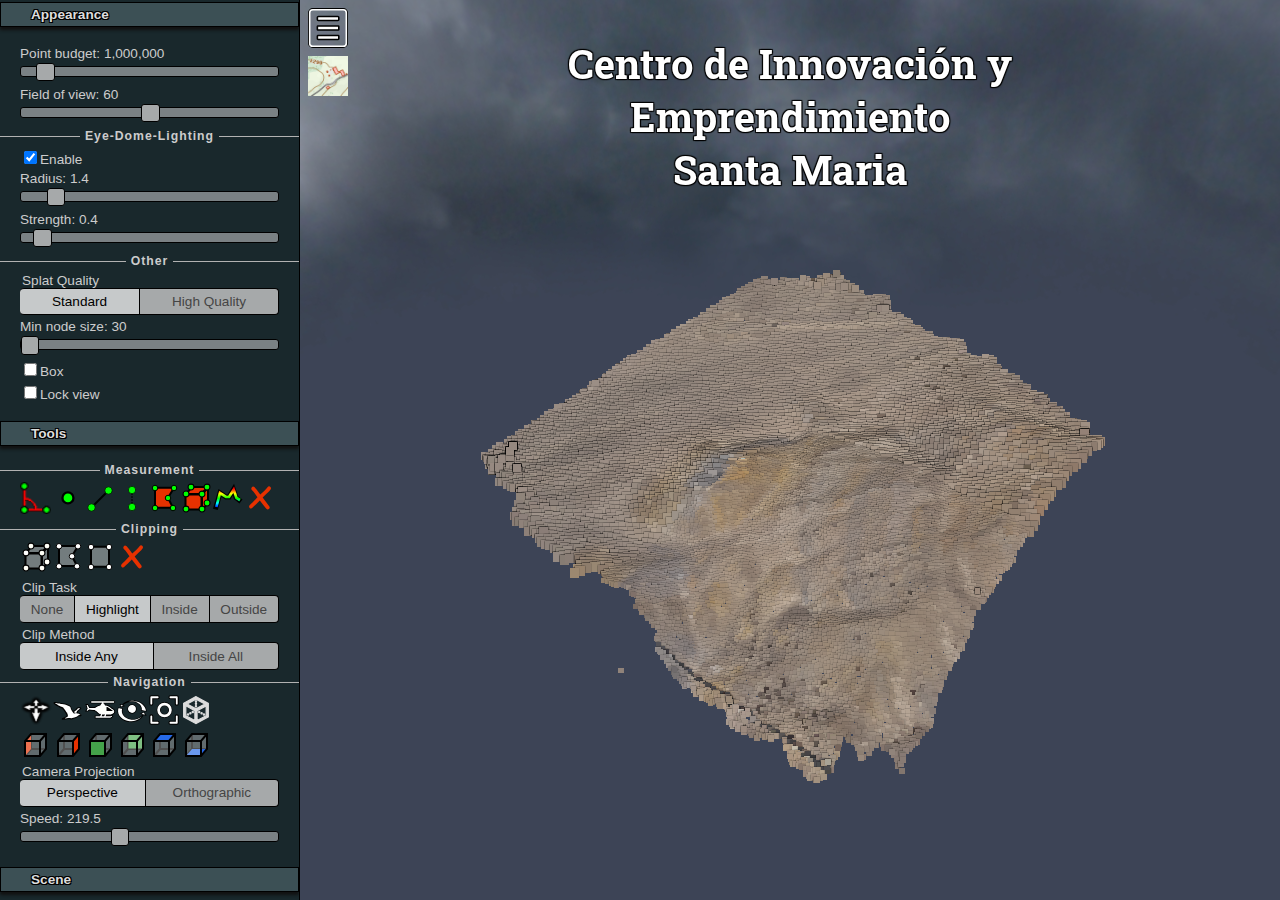
<file: santa-maria/index.html>
<!DOCTYPE html>
<html lang="en">
<head>
	<meta charset="utf-8">
	<meta name="description" content="">
	<meta name="author" content="">
	<meta name="viewport" content="width=device-width, initial-scale=1.0, user-scalable=no">
	<title>Innovalab | Santa Maria</title>
	<link rel="stylesheet" type="text/css" href="libs/potree/potree.css">
	<link rel="stylesheet" type="text/css" href="libs/jquery-ui/jquery-ui.min.css">
	<link rel="stylesheet" type="text/css" href="libs/perfect-scrollbar/css/perfect-scrollbar.css">
	<link rel="stylesheet" type="text/css" href="libs/openlayers3/ol.css">
	<link rel="stylesheet" type="text/css" href="libs/spectrum/spectrum.css">
	<link rel="stylesheet" type="text/css" href="libs/jstree/themes/mixed/style.css">
	<link rel="shortcut icon" href="https://raw.githubusercontent.com/healthinnovation/innovar/gh-pages/favicon.ico" type="image/x-icon">
	<link rel="stylesheet" href="innova/innova.css">
	<!-- MS, fb & Whatsapp -->

	<!-- MS Tile - for Microsoft apps-->
	<meta name="msapplication-TileImage" content="http://www.example.com/image01.jpg">    

	<!-- fb & Whatsapp -->
	<meta property="og:image" content="https://www.link.com/whatsapp.png" />
	<meta property="og:image:type" content="image/png" />

	<!-- Site Name, Title, and Description to be displayed -->
	<meta property="og:site_name" content="Innovalab">
	<meta property="og:title" content="Centro de Innovación y Emprendimiento - Santa María">
	<meta property="og:description" content="Nube de puntos del Centro de Innovación y Emprendimiento de Santa Maria realizado por el laboratorio Innovalab con ❤️ y potree">

	<!-- Image to display -->
	<!-- Replace   «example.com/image01.jpg» with your own -->
	<meta property="og:image" content="https://user-images.githubusercontent.com/23284899/221366579-a924d77a-4fbb-48ee-8d01-25968be8000e.png">

	<!-- No need to change anything here -->
	<meta property="og:type" content="website" />
	<meta property="og:image:type" content="https://user-images.githubusercontent.com/23284899/221366579-a924d77a-4fbb-48ee-8d01-25968be8000e.png">

	<!-- Size of image. Any size up to 300. Anything above 300px will not work in WhatsApp -->
	<meta property="og:image:width" content="300">
	<meta property="og:image:height" content="300">

	<!-- Website to visit when clicked in fb or WhatsApp-->
	<meta property="og:url" content="https://www.innovalab.info/">
	<meta property="og:type" content="website" />
	<meta property="og:image" content="https://user-images.githubusercontent.com/23284899/220416879-eb180645-139f-4efa-b6ac-0070fd6e2300.jpg" />
	<meta property="og:image:width" content="526" />
	<meta property="og:image:height" content="275" />
	<meta property="og:image:type" content="image/jpeg" />

</head>

<body>
	<script src="libs/jquery/jquery-3.1.1.min.js"></script>
	<script src="libs/spectrum/spectrum.js"></script>
	<script src="libs/perfect-scrollbar/js/perfect-scrollbar.jquery.js"></script>
	<script src="libs/jquery-ui/jquery-ui.min.js"></script>
	<script src="libs/three.js/build/three.min.js"></script>
	<script src="libs/other/BinaryHeap.js"></script>
	<script src="libs/tween/tween.min.js"></script>
	<script src="libs/d3/d3.js"></script>
	<script src="libs/proj4/proj4.js"></script>
	<script src="libs/openlayers3/ol.js"></script>
	<script src="libs/i18next/i18next.js"></script>
	<script src="libs/jstree/jstree.js"></script>
	<script src="libs/potree/potree.js"></script>
	<script src="libs/plasio/js/laslaz.js"></script>
	
	<!-- INCLUDE ADDITIONAL DEPENDENCIES HERE -->
		document.title = "Innovalab | Santa Maria";
		viewer.setEDLEnabled(true);
		viewer.setBackground("skybox"); 
		viewer.setDescription(`Santa Maria`);
	
	<div class="potree_container" style="position: absolute; width: 100%; height: 100%; left: 0px; top: 0px; ">
		<div id="potree_render_area"></div>
		<div id="potree_sidebar_container"> </div>
	</div>
	<script>
	
		window.viewer = new Potree.Viewer(document.getElementById("potree_render_area"));
		
		viewer.setEDLEnabled(true);
		viewer.setFOV(60);
		viewer.setPointBudget(1*1000*1000);
		document.title = "Innovalab | Santa Maria";
		viewer.setEDLEnabled(true);
		viewer.setBackground("skybox"); // ["skybox", "gradient", "black", "white"];
		viewer.setDescription(`<h1 style='font-size:40px;'>Centro de Innovación y Emprendimiento <br> Santa Maria</h1>`);
		viewer.loadSettingsFromURL();
		
		viewer.loadGUI(() => {
			viewer.setLanguage('en');
			$("#menu_appearance").next().show();
			$("#menu_tools").next().show();
			$("#menu_scene").next().show();
			viewer.toggleSidebar();
		});
		
		Potree.loadPointCloud("pointclouds/index.laz/cloud.js", "index.laz", e => {
			let pointcloud = e.pointcloud;
			let material = pointcloud.material;
			viewer.scene.addPointCloud(pointcloud);
			material.pointColorType = Potree.PointColorType.RGB; // any Potree.PointColorType.XXXX 
			material.size = 1;
			material.pointSizeType = Potree.PointSizeType.ADAPTIVE;
			material.shape = Potree.PointShape.SQUARE;
			viewer.fitToScreen();
		});
		
	</script>
	
	
  </body>
</html>
</file>
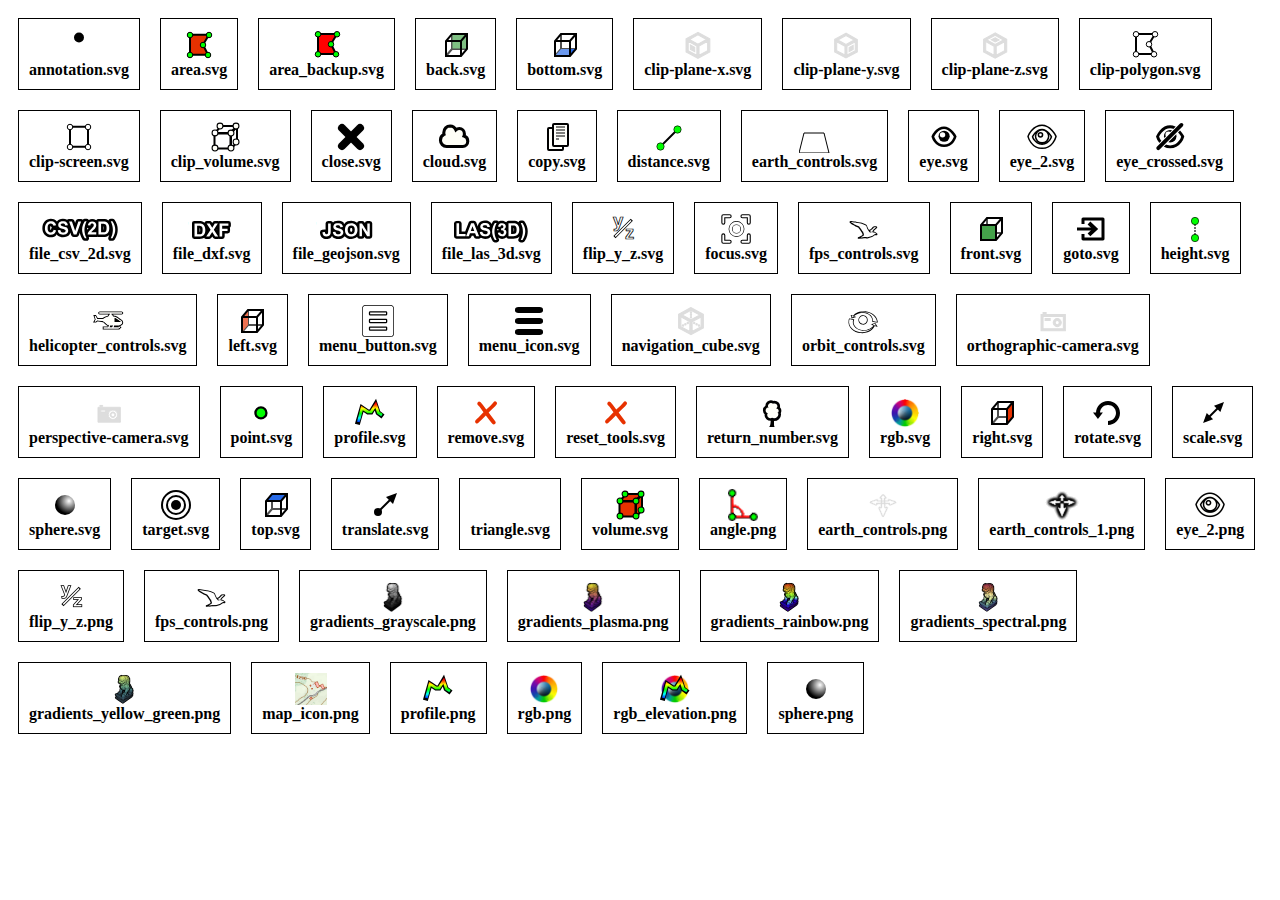
<file: santa-maria/libs/potree/resources/icons/index.html>
<html>
				<head>
					<style>
						.icon_container{
							border: 1px solid black;
							margin: 10px;
							padding: 10px;
						}
					</style>
				</head>
				<body>
					<div id="icons_container">
						
			<span class="icon_container" style="position: relative; float: left">
				<center>
				<img src="annotation.svg" style="height: 32px;"/>
				<div style="font-weight: bold">annotation.svg</div>
				</center>
			</span>
			
			<span class="icon_container" style="position: relative; float: left">
				<center>
				<img src="area.svg" style="height: 32px;"/>
				<div style="font-weight: bold">area.svg</div>
				</center>
			</span>
			
			<span class="icon_container" style="position: relative; float: left">
				<center>
				<img src="area_backup.svg" style="height: 32px;"/>
				<div style="font-weight: bold">area_backup.svg</div>
				</center>
			</span>
			
			<span class="icon_container" style="position: relative; float: left">
				<center>
				<img src="back.svg" style="height: 32px;"/>
				<div style="font-weight: bold">back.svg</div>
				</center>
			</span>
			
			<span class="icon_container" style="position: relative; float: left">
				<center>
				<img src="bottom.svg" style="height: 32px;"/>
				<div style="font-weight: bold">bottom.svg</div>
				</center>
			</span>
			
			<span class="icon_container" style="position: relative; float: left">
				<center>
				<img src="clip-plane-x.svg" style="height: 32px;"/>
				<div style="font-weight: bold">clip-plane-x.svg</div>
				</center>
			</span>
			
			<span class="icon_container" style="position: relative; float: left">
				<center>
				<img src="clip-plane-y.svg" style="height: 32px;"/>
				<div style="font-weight: bold">clip-plane-y.svg</div>
				</center>
			</span>
			
			<span class="icon_container" style="position: relative; float: left">
				<center>
				<img src="clip-plane-z.svg" style="height: 32px;"/>
				<div style="font-weight: bold">clip-plane-z.svg</div>
				</center>
			</span>
			
			<span class="icon_container" style="position: relative; float: left">
				<center>
				<img src="clip-polygon.svg" style="height: 32px;"/>
				<div style="font-weight: bold">clip-polygon.svg</div>
				</center>
			</span>
			
			<span class="icon_container" style="position: relative; float: left">
				<center>
				<img src="clip-screen.svg" style="height: 32px;"/>
				<div style="font-weight: bold">clip-screen.svg</div>
				</center>
			</span>
			
			<span class="icon_container" style="position: relative; float: left">
				<center>
				<img src="clip_volume.svg" style="height: 32px;"/>
				<div style="font-weight: bold">clip_volume.svg</div>
				</center>
			</span>
			
			<span class="icon_container" style="position: relative; float: left">
				<center>
				<img src="close.svg" style="height: 32px;"/>
				<div style="font-weight: bold">close.svg</div>
				</center>
			</span>
			
			<span class="icon_container" style="position: relative; float: left">
				<center>
				<img src="cloud.svg" style="height: 32px;"/>
				<div style="font-weight: bold">cloud.svg</div>
				</center>
			</span>
			
			<span class="icon_container" style="position: relative; float: left">
				<center>
				<img src="copy.svg" style="height: 32px;"/>
				<div style="font-weight: bold">copy.svg</div>
				</center>
			</span>
			
			<span class="icon_container" style="position: relative; float: left">
				<center>
				<img src="distance.svg" style="height: 32px;"/>
				<div style="font-weight: bold">distance.svg</div>
				</center>
			</span>
			
			<span class="icon_container" style="position: relative; float: left">
				<center>
				<img src="earth_controls.svg" style="height: 32px;"/>
				<div style="font-weight: bold">earth_controls.svg</div>
				</center>
			</span>
			
			<span class="icon_container" style="position: relative; float: left">
				<center>
				<img src="eye.svg" style="height: 32px;"/>
				<div style="font-weight: bold">eye.svg</div>
				</center>
			</span>
			
			<span class="icon_container" style="position: relative; float: left">
				<center>
				<img src="eye_2.svg" style="height: 32px;"/>
				<div style="font-weight: bold">eye_2.svg</div>
				</center>
			</span>
			
			<span class="icon_container" style="position: relative; float: left">
				<center>
				<img src="eye_crossed.svg" style="height: 32px;"/>
				<div style="font-weight: bold">eye_crossed.svg</div>
				</center>
			</span>
			
			<span class="icon_container" style="position: relative; float: left">
				<center>
				<img src="file_csv_2d.svg" style="height: 32px;"/>
				<div style="font-weight: bold">file_csv_2d.svg</div>
				</center>
			</span>
			
			<span class="icon_container" style="position: relative; float: left">
				<center>
				<img src="file_dxf.svg" style="height: 32px;"/>
				<div style="font-weight: bold">file_dxf.svg</div>
				</center>
			</span>
			
			<span class="icon_container" style="position: relative; float: left">
				<center>
				<img src="file_geojson.svg" style="height: 32px;"/>
				<div style="font-weight: bold">file_geojson.svg</div>
				</center>
			</span>
			
			<span class="icon_container" style="position: relative; float: left">
				<center>
				<img src="file_las_3d.svg" style="height: 32px;"/>
				<div style="font-weight: bold">file_las_3d.svg</div>
				</center>
			</span>
			
			<span class="icon_container" style="position: relative; float: left">
				<center>
				<img src="flip_y_z.svg" style="height: 32px;"/>
				<div style="font-weight: bold">flip_y_z.svg</div>
				</center>
			</span>
			
			<span class="icon_container" style="position: relative; float: left">
				<center>
				<img src="focus.svg" style="height: 32px;"/>
				<div style="font-weight: bold">focus.svg</div>
				</center>
			</span>
			
			<span class="icon_container" style="position: relative; float: left">
				<center>
				<img src="fps_controls.svg" style="height: 32px;"/>
				<div style="font-weight: bold">fps_controls.svg</div>
				</center>
			</span>
			
			<span class="icon_container" style="position: relative; float: left">
				<center>
				<img src="front.svg" style="height: 32px;"/>
				<div style="font-weight: bold">front.svg</div>
				</center>
			</span>
			
			<span class="icon_container" style="position: relative; float: left">
				<center>
				<img src="goto.svg" style="height: 32px;"/>
				<div style="font-weight: bold">goto.svg</div>
				</center>
			</span>
			
			<span class="icon_container" style="position: relative; float: left">
				<center>
				<img src="height.svg" style="height: 32px;"/>
				<div style="font-weight: bold">height.svg</div>
				</center>
			</span>
			
			<span class="icon_container" style="position: relative; float: left">
				<center>
				<img src="helicopter_controls.svg" style="height: 32px;"/>
				<div style="font-weight: bold">helicopter_controls.svg</div>
				</center>
			</span>
			
			<span class="icon_container" style="position: relative; float: left">
				<center>
				<img src="left.svg" style="height: 32px;"/>
				<div style="font-weight: bold">left.svg</div>
				</center>
			</span>
			
			<span class="icon_container" style="position: relative; float: left">
				<center>
				<img src="menu_button.svg" style="height: 32px;"/>
				<div style="font-weight: bold">menu_button.svg</div>
				</center>
			</span>
			
			<span class="icon_container" style="position: relative; float: left">
				<center>
				<img src="menu_icon.svg" style="height: 32px;"/>
				<div style="font-weight: bold">menu_icon.svg</div>
				</center>
			</span>
			
			<span class="icon_container" style="position: relative; float: left">
				<center>
				<img src="navigation_cube.svg" style="height: 32px;"/>
				<div style="font-weight: bold">navigation_cube.svg</div>
				</center>
			</span>
			
			<span class="icon_container" style="position: relative; float: left">
				<center>
				<img src="orbit_controls.svg" style="height: 32px;"/>
				<div style="font-weight: bold">orbit_controls.svg</div>
				</center>
			</span>
			
			<span class="icon_container" style="position: relative; float: left">
				<center>
				<img src="orthographic-camera.svg" style="height: 32px;"/>
				<div style="font-weight: bold">orthographic-camera.svg</div>
				</center>
			</span>
			
			<span class="icon_container" style="position: relative; float: left">
				<center>
				<img src="perspective-camera.svg" style="height: 32px;"/>
				<div style="font-weight: bold">perspective-camera.svg</div>
				</center>
			</span>
			
			<span class="icon_container" style="position: relative; float: left">
				<center>
				<img src="point.svg" style="height: 32px;"/>
				<div style="font-weight: bold">point.svg</div>
				</center>
			</span>
			
			<span class="icon_container" style="position: relative; float: left">
				<center>
				<img src="profile.svg" style="height: 32px;"/>
				<div style="font-weight: bold">profile.svg</div>
				</center>
			</span>
			
			<span class="icon_container" style="position: relative; float: left">
				<center>
				<img src="remove.svg" style="height: 32px;"/>
				<div style="font-weight: bold">remove.svg</div>
				</center>
			</span>
			
			<span class="icon_container" style="position: relative; float: left">
				<center>
				<img src="reset_tools.svg" style="height: 32px;"/>
				<div style="font-weight: bold">reset_tools.svg</div>
				</center>
			</span>
			
			<span class="icon_container" style="position: relative; float: left">
				<center>
				<img src="return_number.svg" style="height: 32px;"/>
				<div style="font-weight: bold">return_number.svg</div>
				</center>
			</span>
			
			<span class="icon_container" style="position: relative; float: left">
				<center>
				<img src="rgb.svg" style="height: 32px;"/>
				<div style="font-weight: bold">rgb.svg</div>
				</center>
			</span>
			
			<span class="icon_container" style="position: relative; float: left">
				<center>
				<img src="right.svg" style="height: 32px;"/>
				<div style="font-weight: bold">right.svg</div>
				</center>
			</span>
			
			<span class="icon_container" style="position: relative; float: left">
				<center>
				<img src="rotate.svg" style="height: 32px;"/>
				<div style="font-weight: bold">rotate.svg</div>
				</center>
			</span>
			
			<span class="icon_container" style="position: relative; float: left">
				<center>
				<img src="scale.svg" style="height: 32px;"/>
				<div style="font-weight: bold">scale.svg</div>
				</center>
			</span>
			
			<span class="icon_container" style="position: relative; float: left">
				<center>
				<img src="sphere.svg" style="height: 32px;"/>
				<div style="font-weight: bold">sphere.svg</div>
				</center>
			</span>
			
			<span class="icon_container" style="position: relative; float: left">
				<center>
				<img src="target.svg" style="height: 32px;"/>
				<div style="font-weight: bold">target.svg</div>
				</center>
			</span>
			
			<span class="icon_container" style="position: relative; float: left">
				<center>
				<img src="top.svg" style="height: 32px;"/>
				<div style="font-weight: bold">top.svg</div>
				</center>
			</span>
			
			<span class="icon_container" style="position: relative; float: left">
				<center>
				<img src="translate.svg" style="height: 32px;"/>
				<div style="font-weight: bold">translate.svg</div>
				</center>
			</span>
			
			<span class="icon_container" style="position: relative; float: left">
				<center>
				<img src="triangle.svg" style="height: 32px;"/>
				<div style="font-weight: bold">triangle.svg</div>
				</center>
			</span>
			
			<span class="icon_container" style="position: relative; float: left">
				<center>
				<img src="volume.svg" style="height: 32px;"/>
				<div style="font-weight: bold">volume.svg</div>
				</center>
			</span>
			
			<span class="icon_container" style="position: relative; float: left">
				<center>
				<img src="angle.png" style="height: 32px;"/>
				<div style="font-weight: bold">angle.png</div>
				</center>
			</span>
			
			<span class="icon_container" style="position: relative; float: left">
				<center>
				<img src="earth_controls.png" style="height: 32px;"/>
				<div style="font-weight: bold">earth_controls.png</div>
				</center>
			</span>
			
			<span class="icon_container" style="position: relative; float: left">
				<center>
				<img src="earth_controls_1.png" style="height: 32px;"/>
				<div style="font-weight: bold">earth_controls_1.png</div>
				</center>
			</span>
			
			<span class="icon_container" style="position: relative; float: left">
				<center>
				<img src="eye_2.png" style="height: 32px;"/>
				<div style="font-weight: bold">eye_2.png</div>
				</center>
			</span>
			
			<span class="icon_container" style="position: relative; float: left">
				<center>
				<img src="flip_y_z.png" style="height: 32px;"/>
				<div style="font-weight: bold">flip_y_z.png</div>
				</center>
			</span>
			
			<span class="icon_container" style="position: relative; float: left">
				<center>
				<img src="fps_controls.png" style="height: 32px;"/>
				<div style="font-weight: bold">fps_controls.png</div>
				</center>
			</span>
			
			<span class="icon_container" style="position: relative; float: left">
				<center>
				<img src="gradients_grayscale.png" style="height: 32px;"/>
				<div style="font-weight: bold">gradients_grayscale.png</div>
				</center>
			</span>
			
			<span class="icon_container" style="position: relative; float: left">
				<center>
				<img src="gradients_plasma.png" style="height: 32px;"/>
				<div style="font-weight: bold">gradients_plasma.png</div>
				</center>
			</span>
			
			<span class="icon_container" style="position: relative; float: left">
				<center>
				<img src="gradients_rainbow.png" style="height: 32px;"/>
				<div style="font-weight: bold">gradients_rainbow.png</div>
				</center>
			</span>
			
			<span class="icon_container" style="position: relative; float: left">
				<center>
				<img src="gradients_spectral.png" style="height: 32px;"/>
				<div style="font-weight: bold">gradients_spectral.png</div>
				</center>
			</span>
			
			<span class="icon_container" style="position: relative; float: left">
				<center>
				<img src="gradients_yellow_green.png" style="height: 32px;"/>
				<div style="font-weight: bold">gradients_yellow_green.png</div>
				</center>
			</span>
			
			<span class="icon_container" style="position: relative; float: left">
				<center>
				<img src="map_icon.png" style="height: 32px;"/>
				<div style="font-weight: bold">map_icon.png</div>
				</center>
			</span>
			
			<span class="icon_container" style="position: relative; float: left">
				<center>
				<img src="profile.png" style="height: 32px;"/>
				<div style="font-weight: bold">profile.png</div>
				</center>
			</span>
			
			<span class="icon_container" style="position: relative; float: left">
				<center>
				<img src="rgb.png" style="height: 32px;"/>
				<div style="font-weight: bold">rgb.png</div>
				</center>
			</span>
			
			<span class="icon_container" style="position: relative; float: left">
				<center>
				<img src="rgb_elevation.png" style="height: 32px;"/>
				<div style="font-weight: bold">rgb_elevation.png</div>
				</center>
			</span>
			
			<span class="icon_container" style="position: relative; float: left">
				<center>
				<img src="sphere.png" style="height: 32px;"/>
				<div style="font-weight: bold">sphere.png</div>
				</center>
			</span>
			
					</div>
				</body>
			</html>
</file>
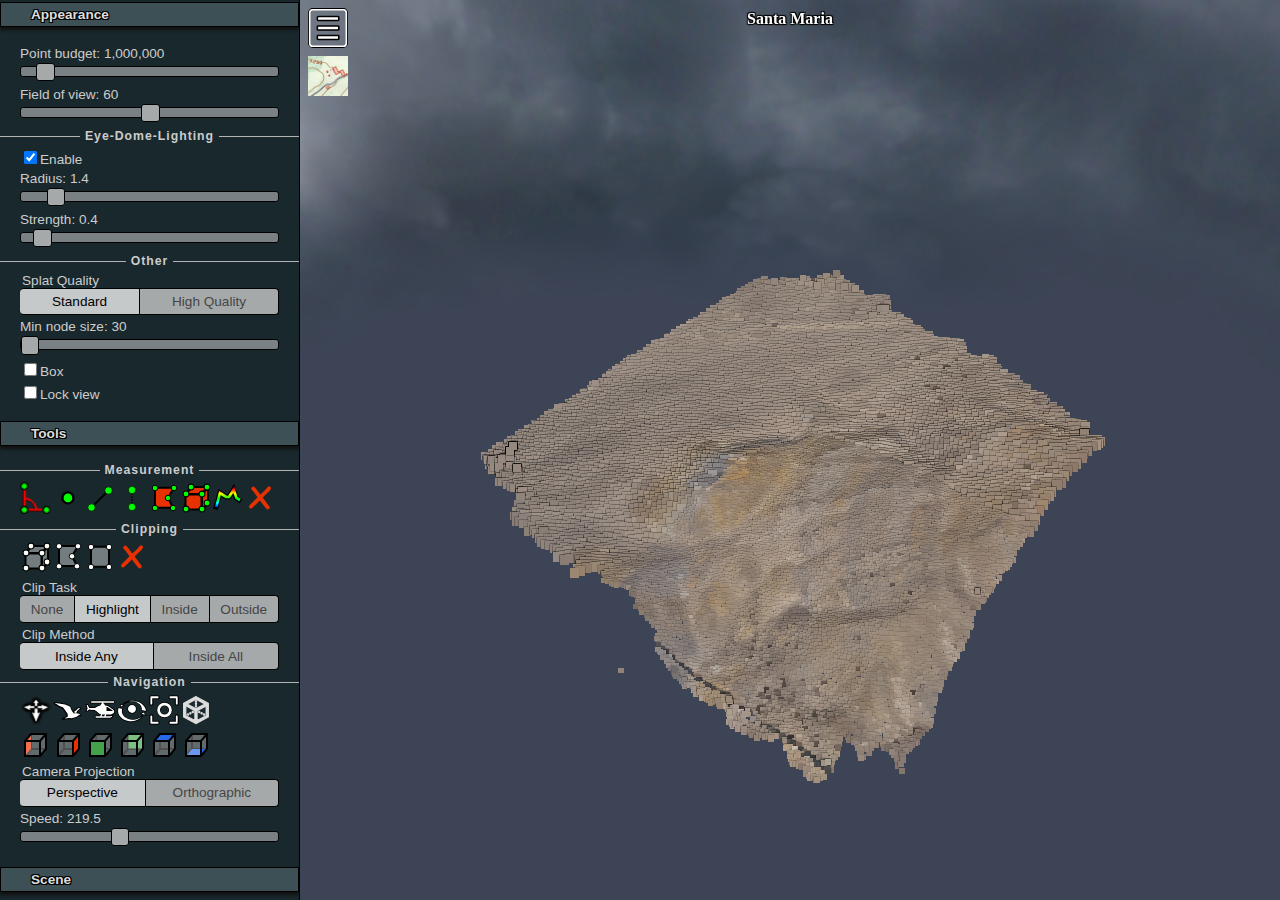
<file: santa-maria/index.laz.html>
<!DOCTYPE html>
<html lang="en">
<head>
	<meta charset="utf-8">
	<meta name="description" content="">
	<meta name="author" content="">
	<meta name="viewport" content="width=device-width, initial-scale=1.0, user-scalable=no">
	<title>Potree Viewer</title>

	<link rel="stylesheet" type="text/css" href="libs/potree/potree.css">
	<link rel="stylesheet" type="text/css" href="libs/jquery-ui/jquery-ui.min.css">
	<link rel="stylesheet" type="text/css" href="libs/perfect-scrollbar/css/perfect-scrollbar.css">
	<link rel="stylesheet" type="text/css" href="libs/openlayers3/ol.css">
	<link rel="stylesheet" type="text/css" href="libs/spectrum/spectrum.css">
	<link rel="stylesheet" type="text/css" href="libs/jstree/themes/mixed/style.css">
</head>

<body>
	<script src="libs/jquery/jquery-3.1.1.min.js"></script>
	<script src="libs/spectrum/spectrum.js"></script>
	<script src="libs/perfect-scrollbar/js/perfect-scrollbar.jquery.js"></script>
	<script src="libs/jquery-ui/jquery-ui.min.js"></script>
	<script src="libs/three.js/build/three.min.js"></script>
	<script src="libs/other/BinaryHeap.js"></script>
	<script src="libs/tween/tween.min.js"></script>
	<script src="libs/d3/d3.js"></script>
	<script src="libs/proj4/proj4.js"></script>
	<script src="libs/openlayers3/ol.js"></script>
	<script src="libs/i18next/i18next.js"></script>
	<script src="libs/jstree/jstree.js"></script>
	<script src="libs/potree/potree.js"></script>
	<script src="libs/plasio/js/laslaz.js"></script>
	
	<!-- INCLUDE ADDITIONAL DEPENDENCIES HERE -->
		document.title = "Innovalab";
		viewer.setEDLEnabled(true);
		viewer.setBackground("skybox"); // ["skybox", "gradient", "black", "white"];
		viewer.setDescription(`Santa Maria`);
	
	<div class="potree_container" style="position: absolute; width: 100%; height: 100%; left: 0px; top: 0px; ">
		<div id="potree_render_area"></div>
		<div id="potree_sidebar_container"> </div>
	</div>
	
	<script>
	
		window.viewer = new Potree.Viewer(document.getElementById("potree_render_area"));
		
		viewer.setEDLEnabled(true);
		viewer.setFOV(60);
		viewer.setPointBudget(1*1000*1000);
		document.title = "Innovalab";
		viewer.setEDLEnabled(true);
		viewer.setBackground("skybox"); // ["skybox", "gradient", "black", "white"];
		viewer.setDescription(`Santa Maria`);
		viewer.loadSettingsFromURL();
		
		viewer.loadGUI(() => {
			viewer.setLanguage('en');
			$("#menu_appearance").next().show();
			$("#menu_tools").next().show();
			$("#menu_scene").next().show();
			viewer.toggleSidebar();
		});
		
		Potree.loadPointCloud("pointclouds/index.laz/cloud.js", "index.laz", e => {
			let pointcloud = e.pointcloud;
			let material = pointcloud.material;
			viewer.scene.addPointCloud(pointcloud);
			material.pointColorType = Potree.PointColorType.RGB; // any Potree.PointColorType.XXXX 
			material.size = 1;
			material.pointSizeType = Potree.PointSizeType.ADAPTIVE;
			material.shape = Potree.PointShape.SQUARE;
			viewer.fitToScreen();
		});
		
	</script>
	
	
  </body>
</html>
</file>
<file: santa-maria/libs/potree/potree.css>
/* CSS - Cascading Style Sheet */
/* Palette color codes */
/* Palette URL: http://paletton.com/#uid=13p0u0kex8W2uqu8af7lEqaulDE */

/* Feel free to copy&paste color codes to your application */

/* As hex codes */
.color-primary-0 { color: #19282C }	/* Main Primary color */
.color-primary-1 { color: #7A8184 }
.color-primary-2 { color: #39474B }
.color-primary-3 { color: #2D6D82 }
.color-primary-4 { color: #108FB9 }

/* As RGBa codes */
.rgba-primary-0 { color: rgba( 25, 40, 44,1) }	/* Main Primary color */
.rgba-primary-1 { color: rgba(122,129,132,1) }
.rgba-primary-2 { color: rgba( 57, 71, 75,1) }
.rgba-primary-3 { color: rgba( 45,109,130,1) }
.rgba-primary-4 { color: rgba( 16,143,185,1) }

/* Generated by Paletton.com Â© 2002-2014 */
/* http://paletton.com */




:root{
	
	--color-0: 			rgba( 25, 40, 44, 1);
	--color-1: 			rgba(122,129,132, 1);
	--color-2: 			rgba( 57, 71, 75, 1);
	--color-3: 			rgba( 45,109,130, 1);
	--color-4: 			rgba( 16,143,185, 1);
	
	--bg-color:			var(--color-0);
	--bg-color-2:		rgb(60, 80, 85);
	--bg-light-color:	rgba( 48, 61, 65, 1);
	--bg-dark-color:	rgba( 24, 31, 33, 1);
	--bg-hover-color:	var(--color-2);
	
	--font-color:		#9AA1A4;
	--font-color-2:		#ddd;
	--font-color:		#cccccc;
	--border-color:		black;
	
	--measurement-detail-node-bg-light:		var(--color-1);
	--measurement-detail-node-bg-dark:		var(--color-2);
	--measurement-detail-area-bg-color:		#eee;

	
}


#sidebar_root{
	color:				var(--font-color);
	background-color:	var(--bg-color);
	font-family:		Arial,Helvetica,sans-serif;
	font-size:			1em;
}

.potree_failpage{
	width: 100%;
	height: 100%;
	background-color: white;
	position: absolute;
	margin: 15px;
}

.potree_failpage a{
	color: initial !important;
	text-decoration: underline !important;
}

.potree_info_text{
	color:		white;
	font-weight: bold;
	text-shadow:  1px  1px 1px black,
				  1px -1px 1px black,
				 -1px  1px 1px black,
				 -1px -1px 1px black;
}

.potree_message{
	width: 500px;
	background-color: var(--bg-color);
	padding: 5px;
	margin: 5px;
	border-radius: 4px;
	color: var(--font-color);
	font-family: Arial;
	opacity: 0.8;
	border: 1px solid black;
	display: flex;
	overflow: auto;
}

.potree_message_error{
	background-color: red;
}

#potree_description{
	position: absolute; 
	top: 10px; 
	left: 50%; 
	transform: translateX(-50%); 
	text-align: center;
	z-index:	1000;
}

#potree_sidebar_container{
	position:	absolute;
	z-index:	0;
	width:		350px;
	height:		100%;
	overflow-y:	auto;
	font-size:	85%;
	overflow: 	hidden;
	border-right:	1px solid black;
}

.potree_sidebar_brand{
	margin:			1px 20px;
	line-height:	2em;
	font-size:		100%;
	font-weight:	bold;
	position:		relative;
}

#potree_sidebar_container a{
	color: 			#8Aa1c4;
}

.potree_menu_toggle{
	position:		absolute;
	float:			left;
	margin:			8px 8px;
	background:		none;
	width:			2.5em;
	height:			2.5em;
	z-index:		100;
	cursor: 		pointer;
}

#potree_map_toggle{
	position:		absolute;
	float:			left;
	margin:			8px 8px;
	background:		none;
	width:			2.5em;
	height:			2.5em;
	z-index:		100;
	top:			calc(2.5em + 8px);
	cursor: 		pointer;
}

#potree_render_area{
	position: 	absolute;
	/*background: linear-gradient(-90deg, red, yellow);*/
	top: 		0px;
	bottom: 	0px;
	left: 		0px;
	right: 		0px;
	overflow: 	hidden;
	z-index: 	1;
	-webkit-transition: left .35s;
	transition: left .35s;
}

.potree-panel {
	border: 		1px solid black;
	border-radius: 	0.4em;
	padding: 		0px;
	background-color: var(--bg-light-color);
}

.potree-panel-heading{
	background-color: var(--bg-dark-color);
}

a:hover, a:visited, a:link, a:active{
	color: 				#ccccff;
	text-decoration: 	none;
}

.annotation{
	position:		absolute;
	padding:		10px;
	opacity:		0.5;
	transform:		translate(-50%, -30px);
	will-change:	left, top;
}

.annotation-titlebar{
	color:			white;
	background-color:	black;
	border-radius:	1.5em;
	border:			1px solid rgba(255, 255, 255, 0.7);
	font-size:		1em;
	opacity:		1;
	margin:			auto;
	display:		table;
	padding:		1px 8px;
	cursor: 	pointer;
}

.annotation-expand{
	color:			white;
	font-size:		0.6em;
	opacity:		1;
}

.annotation-action-icon{
	width:			20px;
	height:			20px;
	display:		inline-block;
	vertical-align:	middle;
	line-height:	1.5em;
	text-align:		center;
	font-family:	Arial;
	font-weight:	bold;
	cursor: 		pointer;
}

.annotation-action-icon:hover{
	filter:			drop-shadow(0px 0px 1px white);
	width:			24px;
	height:			24px;
	cursor: 		pointer;
	
}

.annotation-item {
	color:			white;
	background-color: 	black;
	opacity:		0.5;
	border-radius:	1.5em;
	font-size:		1em;
	line-height:	1.5em;
	padding:		1px 8px 0px 8px;
	font-weight:	bold;
	display:		flex;
	cursor:			default;
}

.annotation-item:hover {
	opacity:		1.0;
	box-shadow:		0 0 5px #ffffff;
}

.annotation-main{
	display:		flex;
	flex-grow:		1;
}

.annotation-label{
	display:		inline-block;
	height:			100%;
	flex-grow:		1;
	user-select:	none;
	-moz-user-select: none;
	z-index:		100;
	vertical-align:	middle;
	line-height:	1.5em;
	font-family:	Arial;
	font-weight:	bold;
	cursor: 		pointer;
	white-space:	nowrap;
}

.annotation-description{
	position:		relative;
	color:			white;
	background-color:	black;
	padding:		10px;
	margin:			5px 0px 0px 0px;
	border-radius:	4px;
	display:		none;
	max-width:		500px;
	width:			500px;
}

.annotation-description-close{
	filter:			invert(100%);
	float:			right;
	opacity:		0.5;
	margin:			0px 0px 8px 8px;
}

	
.annotation-description-content{
	color:			white;
}

.annotation-icon{
	width:		20px;
	height:		20px;
	filter:		invert(100%);
	margin:		2px 2px;
	opacity:	0.5;
}


canvas { 
	width: 100%; 
	height: 100% 
}

body{ 
	margin: 	0; 
	padding: 	0;
	position:	absolute;
	width: 		100%;
	height: 	100%;
	overflow:	hidden;
}

.axis {
  font: 		10px sans-serif;
  color: 		var(--font-color);
}

.axis path{
	fill: 		rgba(255, 255, 255, 0.5);
	stroke: 		var(--font-color);
	shape-rendering: crispEdges;
	opacity: 		0.7;
}

.axis line {
	fill: 		rgba(255, 255, 255, 0.5);
	stroke: 		var(--font-color);
	shape-rendering: crispEdges;
	opacity: 		0.1;
}

.tick text{
	font-size: 12px;
}

.scene_header{
	display:flex;
	cursor: pointer;
	padding: 2px;
}

.scene_content{
	padding: 5px 0px 5px 0px;
	/*background-color: rgba(0, 0, 0, 0.4);*/
}

.measurement_content{
	padding: 5px 15px 5px 10px;
	/*background-color: rgba(0, 0, 0, 0.4);*/
}

.propertypanel_content{
	padding: 5px 15px 5px 10px;
	/*background-color: rgba(0, 0, 0, 0.4);*/
}

.measurement_value_table{
	width: 100%;
}

.coordinates_table_container table td {
	width: 33%;
	text-align: center;
}

#scene_object_properties{
	margin:		0px;
}




.pv-panel-heading{
	padding: 	4px !important;
	display: 	flex; 
	flex-direction: row
}

.pv-menu-list{
	list-style-type:	none;
	padding:			0;
	margin:				15px 0px;
	overflow:			hidden;
}

.pv-menu-list > *{
	margin: 	4px 20px;
}

.ui-slider {
	margin-top: 5px;
	margin-bottom: 10px;
	background-color: 	var(--color-1) !important;
	background: 		none;
	border: 			1px solid black;
}

.ui-selectmenu-button.ui-button{
	width: 		100% !important;
}

.pv-menu-list > li > .ui-slider{
	background-color: 	var(--color-1) !important;
	background: 		none;
	border: 			1px solid black;
}

.pv-menu-list .ui-slider{
	background-color: 	var(--color-1) !important;
	background: 		none;
	border: 			1px solid black !important;
}

.ui-slider-handle{
	border: 			1px solid black !important;
}

.ui-widget{
	box-sizing:border-box
}

.panel-body > li > .ui-slider{
	background-color: var(--color-1) !important;
	background: none;
	border: 1px solid black;
}

.panel-body > div > li > .ui-slider{
	background-color: var(--color-1) !important;
	background: none;
	border: 1px solid black;
}

.pv-select-label{
	margin: 1px;
	font-size: 90%;
	font-weight: 100;
}

.button-icon:hover{
	/*background-color:	#09181C;*/
	filter:				drop-shadow(0px 0px 4px white);
}

.ui-widget-content{
	/*color: var(--font-color) !important;*/
}

.accordion > h3{
	background-color: var(--bg-color-2) !important;
	background: #f6f6f6 50% 50% repeat-x;
	border:		1px solid black;
	color:		var(--font-color-2);
	cursor:		pointer;
	margin:		2px 0 0 0;
	padding:	4px 10px 4px 30px;
	box-shadow:	0px 3px 3px #111;
	text-shadow:	1px 1px 0 #000, -1px -1px 0 #000, 1px -1px 0 #000, -1px 1px 0 #000, 1px 1px 0 #000;
	font-size:	1em;
}

.accordion > h3:hover{
	filter: brightness(125%);
}

.accordion-content{
	padding: 0px 0px !important;
	border: none !important;
}

.icon-bar{
	height: 4px !important;
	border: 1px solid black;
	background-color: white;
	border-radius: 2px;
}

.canvas{
	-webkit-transition: top .35s, left .35s, bottom .35s, right .35s, width .35s;
	transition: top .35s, left .35s, bottom .35s, right .35s, width .35s;
}

#profile_window{
	background-color:	var(--bg-color);
}

#profile_titlebar{
	background-color:	var(--bg-color-2);
	color: var(--font-color-2);
	text-shadow: 1px 1px 0 #000, -1px -1px 0 #000, 1px -1px 0 #000, -1px 1px 0 #000, 1px 1px 0 #000;
	font-size: 1em;
	font-weight: bold;
}

#profile_window_title{
	position: absolute;
	margin: 5px;
}

.profile-container-button{
	cursor: pointer;
}

.profile-button:hover{
	background-color: #0000CC;
}

.unselectable{
	-webkit-touch-callout: 	none;
	-webkit-user-select: 	none;
	-khtml-user-select: 	none;
	-moz-user-select: 		none;
	-ms-user-select: 		none;
	user-select: 			none;
}

.selectable{
	-webkit-touch-callout: 	text;
	-webkit-user-select: 	text;
	-khtml-user-select: 	text;
	-moz-user-select: 		text;
	-ms-user-select: 		text;
	user-select: 			text;
}



.divider {
	display: 		block;
	text-align: 	center;
	overflow: 		hidden;
	white-space: 	nowrap; 
	font-weight:	bold;
	font-size:		90%;
	letter-spacing:	1px;
	margin-left:	0px;
	margin-right:	0px;
	margin-top: 	1px;
	margin-bottom: 	1px;
	padding:		1px !important;
}

.divider > span {
	position: 	relative;
	display: 	inline-block;
}

.divider > span:before,
.divider > span:after {
	content: 	"";
	position: 	absolute;
	top: 		50%;
	width: 		9999px;
	height: 	1px;
	background: #b2b2b2;
}

.divider > span:before {
	right: 100%;
	margin-right: 5px;
}

.divider > span:after {
	left: 100%;
	margin-left: 5px;
}











.ol-dragbox {
  background-color: rgba(255,255,255,0.4);
  border-color: rgba(100,150,0,1);
  border: 1px solid red;
}

.text-icon{
	opacity:	0.5;
	height:		24px;
}

.text-icon:hover{
	opacity:	1.0;
}

.input-grid-cell{
	flex-grow: 1; margin: 0px 3px 0px 3px;
}

.input-grid-label{
	flex-grow: 1; 
	margin: 0px 3px 0px 3px; 
	text-align:center; 
	font-weight: bold;
}

.input-grid-cell > input{
	width: 100%
}

.invalid_value{
	color: #e05e5e;
}


































/** 
 * OVERRIDES
 */


.ui-spinner-input{
	color: black;
}

.jstree-themeicon-custom{
	background-size: 16px !important;
}

.jstree-default .jstree-clicked{
	/*background-color: #ffffff !important;*/
	background-color: #34494f !important;
}

.jstree-default .jstree-hovered{
	background-color: #34494f !important;
}

.jstree-anchor{
	width: 100% !important;
}

.ui-state-default{
	background: #a6a9aa !important;
	border: 1px solid black;
	color: black;
}

.ui-state-active{
	background: #c6c9ca !important;
	color: black !important;
}

.cesium-viewer .cesium-viewer-cesiumWidgetContainer{
	position: absolute;
	height: 100%;
	width: 100%;
}
</file>
<file: santa-maria/libs/perfect-scrollbar/css/perfect-scrollbar.css>
/* perfect-scrollbar v0.6.12 */
.ps-container {
  -ms-touch-action: none;
  touch-action: none;
  overflow: hidden !important;
  -ms-overflow-style: none; }
  @supports (-ms-overflow-style: none) {
    .ps-container {
      overflow: auto !important; } }
  @media screen and (-ms-high-contrast: active), (-ms-high-contrast: none) {
    .ps-container {
      overflow: auto !important; } }
  .ps-container.ps-active-x > .ps-scrollbar-x-rail,
  .ps-container.ps-active-y > .ps-scrollbar-y-rail {
    display: block;
    background-color: transparent; }
  .ps-container.ps-in-scrolling {
    pointer-events: none; }
    .ps-container.ps-in-scrolling.ps-x > .ps-scrollbar-x-rail {
      background-color: #eee;
      opacity: 0.9; }
      .ps-container.ps-in-scrolling.ps-x > .ps-scrollbar-x-rail > .ps-scrollbar-x {
        background-color: #999; }
    .ps-container.ps-in-scrolling.ps-y > .ps-scrollbar-y-rail {
      background-color: #eee;
      opacity: 0.9; }
      .ps-container.ps-in-scrolling.ps-y > .ps-scrollbar-y-rail > .ps-scrollbar-y {
        background-color: #999; }
  .ps-container > .ps-scrollbar-x-rail {
    display: none;
    position: absolute;
    /* please don't change 'position' */
    opacity: 0;
    -webkit-transition: background-color .2s linear, opacity .2s linear;
    -moz-transition: background-color .2s linear, opacity .2s linear;
    -o-transition: background-color .2s linear, opacity .2s linear;
    transition: background-color .2s linear, opacity .2s linear;
    bottom: 0px;
    /* there must be 'bottom' for ps-scrollbar-x-rail */
    height: 15px; }
    .ps-container > .ps-scrollbar-x-rail > .ps-scrollbar-x {
      position: absolute;
      /* please don't change 'position' */
      background-color: #aaa;
      -webkit-border-radius: 6px;
      -moz-border-radius: 6px;
      border-radius: 6px;
      -webkit-transition: background-color .2s linear, height .2s linear, width .2s ease-in-out, -webkit-border-radius .2s ease-in-out;
      transition: background-color .2s linear, height .2s linear, width .2s ease-in-out, -webkit-border-radius .2s ease-in-out;
      -moz-transition: background-color .2s linear, height .2s linear, width .2s ease-in-out, border-radius .2s ease-in-out, -moz-border-radius .2s ease-in-out;
      -o-transition: background-color .2s linear, height .2s linear, width .2s ease-in-out, border-radius .2s ease-in-out;
      transition: background-color .2s linear, height .2s linear, width .2s ease-in-out, border-radius .2s ease-in-out;
      transition: background-color .2s linear, height .2s linear, width .2s ease-in-out, border-radius .2s ease-in-out, -webkit-border-radius .2s ease-in-out, -moz-border-radius .2s ease-in-out;
      bottom: 2px;
      /* there must be 'bottom' for ps-scrollbar-x */
      height: 6px; }
    .ps-container > .ps-scrollbar-x-rail:hover > .ps-scrollbar-x, .ps-container > .ps-scrollbar-x-rail:active > .ps-scrollbar-x {
      height: 11px; }
  .ps-container > .ps-scrollbar-y-rail {
    display: none;
    position: absolute;
    /* please don't change 'position' */
    opacity: 0;
    -webkit-transition: background-color .2s linear, opacity .2s linear;
    -moz-transition: background-color .2s linear, opacity .2s linear;
    -o-transition: background-color .2s linear, opacity .2s linear;
    transition: background-color .2s linear, opacity .2s linear;
    right: 0;
    /* there must be 'right' for ps-scrollbar-y-rail */
    width: 15px; }
    .ps-container > .ps-scrollbar-y-rail > .ps-scrollbar-y {
      position: absolute;
      /* please don't change 'position' */
      background-color: #aaa;
      -webkit-border-radius: 6px;
      -moz-border-radius: 6px;
      border-radius: 6px;
      -webkit-transition: background-color .2s linear, height .2s linear, width .2s ease-in-out, -webkit-border-radius .2s ease-in-out;
      transition: background-color .2s linear, height .2s linear, width .2s ease-in-out, -webkit-border-radius .2s ease-in-out;
      -moz-transition: background-color .2s linear, height .2s linear, width .2s ease-in-out, border-radius .2s ease-in-out, -moz-border-radius .2s ease-in-out;
      -o-transition: background-color .2s linear, height .2s linear, width .2s ease-in-out, border-radius .2s ease-in-out;
      transition: background-color .2s linear, height .2s linear, width .2s ease-in-out, border-radius .2s ease-in-out;
      transition: background-color .2s linear, height .2s linear, width .2s ease-in-out, border-radius .2s ease-in-out, -webkit-border-radius .2s ease-in-out, -moz-border-radius .2s ease-in-out;
      right: 2px;
      /* there must be 'right' for ps-scrollbar-y */
      width: 6px; }
    .ps-container > .ps-scrollbar-y-rail:hover > .ps-scrollbar-y, .ps-container > .ps-scrollbar-y-rail:active > .ps-scrollbar-y {
      width: 11px; }
  .ps-container:hover.ps-in-scrolling {
    pointer-events: none; }
    .ps-container:hover.ps-in-scrolling.ps-x > .ps-scrollbar-x-rail {
      background-color: #eee;
      opacity: 0.9; }
      .ps-container:hover.ps-in-scrolling.ps-x > .ps-scrollbar-x-rail > .ps-scrollbar-x {
        background-color: #999; }
    .ps-container:hover.ps-in-scrolling.ps-y > .ps-scrollbar-y-rail {
      background-color: #eee;
      opacity: 0.9; }
      .ps-container:hover.ps-in-scrolling.ps-y > .ps-scrollbar-y-rail > .ps-scrollbar-y {
        background-color: #999; }
  .ps-container:hover > .ps-scrollbar-x-rail,
  .ps-container:hover > .ps-scrollbar-y-rail {
    opacity: 0.6; }
  .ps-container:hover > .ps-scrollbar-x-rail:hover {
    background-color: #eee;
    opacity: 0.9; }
    .ps-container:hover > .ps-scrollbar-x-rail:hover > .ps-scrollbar-x {
      background-color: #999; }
  .ps-container:hover > .ps-scrollbar-y-rail:hover {
    background-color: #eee;
    opacity: 0.9; }
    .ps-container:hover > .ps-scrollbar-y-rail:hover > .ps-scrollbar-y {
      background-color: #999; }
</file>
<file: santa-maria/libs/openlayers3/ol.css>
.ol-control,.ol-scale-line{position:absolute;padding:2px}.ol-box{box-sizing:border-box;border-radius:2px;border:2px solid #00f}.ol-mouse-position{top:8px;right:8px;position:absolute}.ol-scale-line{background:#95b9e6;background:rgba(0,60,136,.3);border-radius:4px;bottom:8px;left:8px}.ol-scale-line-inner{border:1px solid #eee;border-top:none;color:#eee;font-size:10px;text-align:center;margin:1px;will-change:contents,width}.ol-overlay-container{will-change:left,right,top,bottom}.ol-unsupported{display:none}.ol-viewport .ol-unselectable{-webkit-touch-callout:none;-webkit-user-select:none;-khtml-user-select:none;-moz-user-select:none;-ms-user-select:none;user-select:none;-webkit-tap-highlight-color:transparent}.ol-control{background-color:#eee;background-color:rgba(255,255,255,.4);border-radius:4px}.ol-control:hover{background-color:rgba(255,255,255,.6)}.ol-zoom{top:.5em;left:.5em}.ol-rotate{top:.5em;right:.5em;transition:opacity .25s linear,visibility 0s linear}.ol-rotate.ol-hidden{opacity:0;visibility:hidden;transition:opacity .25s linear,visibility 0s linear .25s}.ol-zoom-extent{top:4.643em;left:.5em}.ol-full-screen{right:.5em;top:.5em}@media print{.ol-control{display:none}}.ol-control button{display:block;margin:1px;padding:0;color:#fff;font-size:1.14em;font-weight:700;text-decoration:none;text-align:center;height:1.375em;width:1.375em;line-height:.4em;background-color:#7b98bc;background-color:rgba(0,60,136,.5);border:none;border-radius:2px}.ol-control button::-moz-focus-inner{border:none;padding:0}.ol-zoom-extent button{line-height:1.4em}.ol-compass{display:block;font-weight:400;font-size:1.2em;will-change:transform}.ol-touch .ol-control button{font-size:1.5em}.ol-touch .ol-zoom-extent{top:5.5em}.ol-control button:focus,.ol-control button:hover{text-decoration:none;background-color:#4c6079;background-color:rgba(0,60,136,.7)}.ol-zoom .ol-zoom-in{border-radius:2px 2px 0 0}.ol-zoom .ol-zoom-out{border-radius:0 0 2px 2px}.ol-attribution{text-align:right;bottom:.5em;right:.5em;max-width:calc(100% - 1.3em)}.ol-attribution ul{margin:0;padding:0 .5em;font-size:.7rem;line-height:1.375em;color:#000;text-shadow:0 0 2px #fff}.ol-attribution li{display:inline;list-style:none;line-height:inherit}.ol-attribution li:not(:last-child):after{content:" "}.ol-attribution img{max-height:2em;max-width:inherit;vertical-align:middle}.ol-attribution button,.ol-attribution ul{display:inline-block}.ol-attribution.ol-collapsed ul{display:none}.ol-attribution.ol-logo-only ul{display:block}.ol-attribution:not(.ol-collapsed){background:rgba(255,255,255,.8)}.ol-attribution.ol-uncollapsible{bottom:0;right:0;border-radius:4px 0 0;height:1.1em;line-height:1em}.ol-attribution.ol-logo-only{background:0 0;bottom:.4em;height:1.1em;line-height:1em}.ol-attribution.ol-uncollapsible img{margin-top:-.2em;max-height:1.6em}.ol-attribution.ol-logo-only button,.ol-attribution.ol-uncollapsible button{display:none}.ol-zoomslider{top:4.5em;left:.5em;height:200px}.ol-zoomslider button{position:relative;height:10px}.ol-touch .ol-zoomslider{top:5.5em}.ol-overviewmap{left:.5em;bottom:.5em}.ol-overviewmap.ol-uncollapsible{bottom:0;left:0;border-radius:0 4px 0 0}.ol-overviewmap .ol-overviewmap-map,.ol-overviewmap button{display:inline-block}.ol-overviewmap .ol-overviewmap-map{border:1px solid #7b98bc;height:150px;margin:2px;width:150px}.ol-overviewmap:not(.ol-collapsed) button{bottom:1px;left:2px;position:absolute}.ol-overviewmap.ol-collapsed .ol-overviewmap-map,.ol-overviewmap.ol-uncollapsible button{display:none}.ol-overviewmap:not(.ol-collapsed){background:rgba(255,255,255,.8)}.ol-overviewmap-box{border:2px dotted rgba(0,60,136,.7)}
</file>
<file: santa-maria/libs/spectrum/spectrum.css>
/***
Spectrum Colorpicker v1.8.0
https://github.com/bgrins/spectrum
Author: Brian Grinstead
License: MIT
***/

.sp-container {
    position:absolute;
    top:0;
    left:0;
    display:inline-block;
    *display: inline;
    *zoom: 1;
    /* https://github.com/bgrins/spectrum/issues/40 */
    z-index: 9999994;
    overflow: hidden;
}
.sp-container.sp-flat {
    position: relative;
}

/* Fix for * { box-sizing: border-box; } */
.sp-container,
.sp-container * {
    -webkit-box-sizing: content-box;
       -moz-box-sizing: content-box;
            box-sizing: content-box;
}

/* http://ansciath.tumblr.com/post/7347495869/css-aspect-ratio */
.sp-top {
  position:relative;
  width: 100%;
  display:inline-block;
}
.sp-top-inner {
   position:absolute;
   top:0;
   left:0;
   bottom:0;
   right:0;
}
.sp-color {
    position: absolute;
    top:0;
    left:0;
    bottom:0;
    right:20%;
}
.sp-hue {
    position: absolute;
    top:0;
    right:0;
    bottom:0;
    left:84%;
    height: 100%;
}

.sp-clear-enabled .sp-hue {
    top:33px;
    height: 77.5%;
}

.sp-fill {
    padding-top: 80%;
}
.sp-sat, .sp-val {
    position: absolute;
    top:0;
    left:0;
    right:0;
    bottom:0;
}

.sp-alpha-enabled .sp-top {
    margin-bottom: 18px;
}
.sp-alpha-enabled .sp-alpha {
    display: block;
}
.sp-alpha-handle {
    position:absolute;
    top:-4px;
    bottom: -4px;
    width: 6px;
    left: 50%;
    cursor: pointer;
    border: 1px solid black;
    background: white;
    opacity: .8;
}
.sp-alpha {
    display: none;
    position: absolute;
    bottom: -14px;
    right: 0;
    left: 0;
    height: 8px;
}
.sp-alpha-inner {
    border: solid 1px #333;
}

.sp-clear {
    display: none;
}

.sp-clear.sp-clear-display {
    background-position: center;
}

.sp-clear-enabled .sp-clear {
    display: block;
    position:absolute;
    top:0px;
    right:0;
    bottom:0;
    left:84%;
    height: 28px;
}

/* Don't allow text selection */
.sp-container, .sp-replacer, .sp-preview, .sp-dragger, .sp-slider, .sp-alpha, .sp-clear, .sp-alpha-handle, .sp-container.sp-dragging .sp-input, .sp-container button  {
    -webkit-user-select:none;
    -moz-user-select: -moz-none;
    -o-user-select:none;
    user-select: none;
}

.sp-container.sp-input-disabled .sp-input-container {
    display: none;
}
.sp-container.sp-buttons-disabled .sp-button-container {
    display: none;
}
.sp-container.sp-palette-buttons-disabled .sp-palette-button-container {
    display: none;
}
.sp-palette-only .sp-picker-container {
    display: none;
}
.sp-palette-disabled .sp-palette-container {
    display: none;
}

.sp-initial-disabled .sp-initial {
    display: none;
}


/* Gradients for hue, saturation and value instead of images.  Not pretty... but it works */
.sp-sat {
    background-image: -webkit-gradient(linear,  0 0, 100% 0, from(#FFF), to(rgba(204, 154, 129, 0)));
    background-image: -webkit-linear-gradient(left, #FFF, rgba(204, 154, 129, 0));
    background-image: -moz-linear-gradient(left, #fff, rgba(204, 154, 129, 0));
    background-image: -o-linear-gradient(left, #fff, rgba(204, 154, 129, 0));
    background-image: -ms-linear-gradient(left, #fff, rgba(204, 154, 129, 0));
    background-image: linear-gradient(to right, #fff, rgba(204, 154, 129, 0));
    -ms-filter: "progid:DXImageTransform.Microsoft.gradient(GradientType = 1, startColorstr=#FFFFFFFF, endColorstr=#00CC9A81)";
    filter : progid:DXImageTransform.Microsoft.gradient(GradientType = 1, startColorstr='#FFFFFFFF', endColorstr='#00CC9A81');
}
.sp-val {
    background-image: -webkit-gradient(linear, 0 100%, 0 0, from(#000000), to(rgba(204, 154, 129, 0)));
    background-image: -webkit-linear-gradient(bottom, #000000, rgba(204, 154, 129, 0));
    background-image: -moz-linear-gradient(bottom, #000, rgba(204, 154, 129, 0));
    background-image: -o-linear-gradient(bottom, #000, rgba(204, 154, 129, 0));
    background-image: -ms-linear-gradient(bottom, #000, rgba(204, 154, 129, 0));
    background-image: linear-gradient(to top, #000, rgba(204, 154, 129, 0));
    -ms-filter: "progid:DXImageTransform.Microsoft.gradient(startColorstr=#00CC9A81, endColorstr=#FF000000)";
    filter : progid:DXImageTransform.Microsoft.gradient(startColorstr='#00CC9A81', endColorstr='#FF000000');
}

.sp-hue {
    background: -moz-linear-gradient(top, #ff0000 0%, #ffff00 17%, #00ff00 33%, #00ffff 50%, #0000ff 67%, #ff00ff 83%, #ff0000 100%);
    background: -ms-linear-gradient(top, #ff0000 0%, #ffff00 17%, #00ff00 33%, #00ffff 50%, #0000ff 67%, #ff00ff 83%, #ff0000 100%);
    background: -o-linear-gradient(top, #ff0000 0%, #ffff00 17%, #00ff00 33%, #00ffff 50%, #0000ff 67%, #ff00ff 83%, #ff0000 100%);
    background: -webkit-gradient(linear, left top, left bottom, from(#ff0000), color-stop(0.17, #ffff00), color-stop(0.33, #00ff00), color-stop(0.5, #00ffff), color-stop(0.67, #0000ff), color-stop(0.83, #ff00ff), to(#ff0000));
    background: -webkit-linear-gradient(top, #ff0000 0%, #ffff00 17%, #00ff00 33%, #00ffff 50%, #0000ff 67%, #ff00ff 83%, #ff0000 100%);
    background: linear-gradient(to bottom, #ff0000 0%, #ffff00 17%, #00ff00 33%, #00ffff 50%, #0000ff 67%, #ff00ff 83%, #ff0000 100%);
}

/* IE filters do not support multiple color stops.
   Generate 6 divs, line them up, and do two color gradients for each.
   Yes, really.
 */
.sp-1 {
    height:17%;
    filter: progid:DXImageTransform.Microsoft.gradient(startColorstr='#ff0000', endColorstr='#ffff00');
}
.sp-2 {
    height:16%;
    filter: progid:DXImageTransform.Microsoft.gradient(startColorstr='#ffff00', endColorstr='#00ff00');
}
.sp-3 {
    height:17%;
    filter: progid:DXImageTransform.Microsoft.gradient(startColorstr='#00ff00', endColorstr='#00ffff');
}
.sp-4 {
    height:17%;
    filter: progid:DXImageTransform.Microsoft.gradient(startColorstr='#00ffff', endColorstr='#0000ff');
}
.sp-5 {
    height:16%;
    filter: progid:DXImageTransform.Microsoft.gradient(startColorstr='#0000ff', endColorstr='#ff00ff');
}
.sp-6 {
    height:17%;
    filter: progid:DXImageTransform.Microsoft.gradient(startColorstr='#ff00ff', endColorstr='#ff0000');
}

.sp-hidden {
    display: none !important;
}

/* Clearfix hack */
.sp-cf:before, .sp-cf:after { content: ""; display: table; }
.sp-cf:after { clear: both; }
.sp-cf { *zoom: 1; }

/* Mobile devices, make hue slider bigger so it is easier to slide */
@media (max-device-width: 480px) {
    .sp-color { right: 40%; }
    .sp-hue { left: 63%; }
    .sp-fill { padding-top: 60%; }
}
.sp-dragger {
   border-radius: 5px;
   height: 5px;
   width: 5px;
   border: 1px solid #fff;
   background: #000;
   cursor: pointer;
   position:absolute;
   top:0;
   left: 0;
}
.sp-slider {
    position: absolute;
    top:0;
    cursor:pointer;
    height: 3px;
    left: -1px;
    right: -1px;
    border: 1px solid #000;
    background: white;
    opacity: .8;
}

/*
Theme authors:
Here are the basic themeable display options (colors, fonts, global widths).
See http://bgrins.github.io/spectrum/themes/ for instructions.
*/

.sp-container {
    border-radius: 0;
    background-color: #ECECEC;
    border: solid 1px #f0c49B;
    padding: 0;
}
.sp-container, .sp-container button, .sp-container input, .sp-color, .sp-hue, .sp-clear {
    font: normal 12px "Lucida Grande", "Lucida Sans Unicode", "Lucida Sans", Geneva, Verdana, sans-serif;
    -webkit-box-sizing: border-box;
    -moz-box-sizing: border-box;
    -ms-box-sizing: border-box;
    box-sizing: border-box;
}
.sp-top {
    margin-bottom: 3px;
}
.sp-color, .sp-hue, .sp-clear {
    border: solid 1px #666;
}

/* Input */
.sp-input-container {
    float:right;
    width: 100px;
    margin-bottom: 4px;
}
.sp-initial-disabled  .sp-input-container {
    width: 100%;
}
.sp-input {
   font-size: 12px !important;
   border: 1px inset;
   padding: 4px 5px;
   margin: 0;
   width: 100%;
   background:transparent;
   border-radius: 3px;
   color: #222;
}
.sp-input:focus  {
    border: 1px solid orange;
}
.sp-input.sp-validation-error {
    border: 1px solid red;
    background: #fdd;
}
.sp-picker-container , .sp-palette-container {
    float:left;
    position: relative;
    padding: 10px;
    padding-bottom: 300px;
    margin-bottom: -290px;
}
.sp-picker-container {
    width: 172px;
    border-left: solid 1px #fff;
}

/* Palettes */
.sp-palette-container {
    border-right: solid 1px #ccc;
}

.sp-palette-only .sp-palette-container {
    border: 0;
}

.sp-palette .sp-thumb-el {
    display: block;
    position:relative;
    float:left;
    width: 24px;
    height: 15px;
    margin: 3px;
    cursor: pointer;
    border:solid 2px transparent;
}
.sp-palette .sp-thumb-el:hover, .sp-palette .sp-thumb-el.sp-thumb-active {
    border-color: orange;
}
.sp-thumb-el {
    position:relative;
}

/* Initial */
.sp-initial {
    float: left;
    border: solid 1px #333;
}
.sp-initial span {
    width: 30px;
    height: 25px;
    border:none;
    display:block;
    float:left;
    margin:0;
}

.sp-initial .sp-clear-display {
    background-position: center;
}

/* Buttons */
.sp-palette-button-container,
.sp-button-container {
    float: right;
}

/* Replacer (the little preview div that shows up instead of the <input>) */
.sp-replacer {
    margin:0;
    overflow:hidden;
    cursor:pointer;
    padding: 4px;
    display:inline-block;
    *zoom: 1;
    *display: inline;
    border: solid 1px #91765d;
    background: #eee;
    color: #333;
    vertical-align: middle;
}
.sp-replacer:hover, .sp-replacer.sp-active {
    border-color: #F0C49B;
    color: #111;
}
.sp-replacer.sp-disabled {
    cursor:default;
    border-color: silver;
    color: silver;
}
.sp-dd {
    padding: 2px 0;
    height: 16px;
    line-height: 16px;
    float:left;
    font-size:10px;
}
.sp-preview {
    position:relative;
    width:25px;
    height: 20px;
    border: solid 1px #222;
    margin-right: 5px;
    float:left;
    z-index: 0;
}

.sp-palette {
    *width: 220px;
    max-width: 220px;
}
.sp-palette .sp-thumb-el {
    width:16px;
    height: 16px;
    margin:2px 1px;
    border: solid 1px #d0d0d0;
}

.sp-container {
    padding-bottom:0;
}


/* Buttons: http://hellohappy.org/css3-buttons/ */
.sp-container button {
  background-color: #eeeeee;
  background-image: -webkit-linear-gradient(top, #eeeeee, #cccccc);
  background-image: -moz-linear-gradient(top, #eeeeee, #cccccc);
  background-image: -ms-linear-gradient(top, #eeeeee, #cccccc);
  background-image: -o-linear-gradient(top, #eeeeee, #cccccc);
  background-image: linear-gradient(to bottom, #eeeeee, #cccccc);
  border: 1px solid #ccc;
  border-bottom: 1px solid #bbb;
  border-radius: 3px;
  color: #333;
  font-size: 14px;
  line-height: 1;
  padding: 5px 4px;
  text-align: center;
  text-shadow: 0 1px 0 #eee;
  vertical-align: middle;
}
.sp-container button:hover {
    background-color: #dddddd;
    background-image: -webkit-linear-gradient(top, #dddddd, #bbbbbb);
    background-image: -moz-linear-gradient(top, #dddddd, #bbbbbb);
    background-image: -ms-linear-gradient(top, #dddddd, #bbbbbb);
    background-image: -o-linear-gradient(top, #dddddd, #bbbbbb);
    background-image: linear-gradient(to bottom, #dddddd, #bbbbbb);
    border: 1px solid #bbb;
    border-bottom: 1px solid #999;
    cursor: pointer;
    text-shadow: 0 1px 0 #ddd;
}
.sp-container button:active {
    border: 1px solid #aaa;
    border-bottom: 1px solid #888;
    -webkit-box-shadow: inset 0 0 5px 2px #aaaaaa, 0 1px 0 0 #eeeeee;
    -moz-box-shadow: inset 0 0 5px 2px #aaaaaa, 0 1px 0 0 #eeeeee;
    -ms-box-shadow: inset 0 0 5px 2px #aaaaaa, 0 1px 0 0 #eeeeee;
    -o-box-shadow: inset 0 0 5px 2px #aaaaaa, 0 1px 0 0 #eeeeee;
    box-shadow: inset 0 0 5px 2px #aaaaaa, 0 1px 0 0 #eeeeee;
}
.sp-cancel {
    font-size: 11px;
    color: #d93f3f !important;
    margin:0;
    padding:2px;
    margin-right: 5px;
    vertical-align: middle;
    text-decoration:none;

}
.sp-cancel:hover {
    color: #d93f3f !important;
    text-decoration: underline;
}


.sp-palette span:hover, .sp-palette span.sp-thumb-active {
    border-color: #000;
}

.sp-preview, .sp-alpha, .sp-thumb-el {
    position:relative;
    background-image: url([data-uri]);
}
.sp-preview-inner, .sp-alpha-inner, .sp-thumb-inner {
    display:block;
    position:absolute;
    top:0;left:0;bottom:0;right:0;
}

.sp-palette .sp-thumb-inner {
    background-position: 50% 50%;
    background-repeat: no-repeat;
}

.sp-palette .sp-thumb-light.sp-thumb-active .sp-thumb-inner {
    background-image: url([data-uri]);
}

.sp-palette .sp-thumb-dark.sp-thumb-active .sp-thumb-inner {
    background-image: url([data-uri]);
}

.sp-clear-display {
    background-repeat:no-repeat;
    background-position: center;
    background-image: url([data-uri]);
}
</file>
<file: santa-maria/libs/jstree/themes/mixed/style.css>
/* jsTree default theme */
.jstree-node,
.jstree-children,
.jstree-container-ul {
  display: block;
  margin: 0;
  padding: 0;
  list-style-type: none;
  list-style-image: none;
}
.jstree-node {
  white-space: nowrap;
}
.jstree-anchor {
  display: inline-block;
  color: black;
  white-space: nowrap;
  padding: 0 4px 0 1px;
  margin: 0;
  vertical-align: top;
}
.jstree-anchor:focus {
  outline: 0;
}
.jstree-anchor,
.jstree-anchor:link,
.jstree-anchor:visited,
.jstree-anchor:hover,
.jstree-anchor:active {
  text-decoration: none;
  color: inherit;
}
.jstree-icon {
  display: inline-block;
  text-decoration: none;
  margin: 0;
  padding: 0;
  vertical-align: top;
  text-align: center;
}
.jstree-icon:empty {
  display: inline-block;
  text-decoration: none;
  margin: 0;
  padding: 0;
  vertical-align: top;
  text-align: center;
}
.jstree-ocl {
  cursor: pointer;
}
.jstree-leaf > .jstree-ocl {
  cursor: default;
}
.jstree .jstree-open > .jstree-children {
  display: block;
}
.jstree .jstree-closed > .jstree-children,
.jstree .jstree-leaf > .jstree-children {
  display: none;
}
.jstree-anchor > .jstree-themeicon {
  margin-right: 2px;
}
.jstree-no-icons .jstree-themeicon,
.jstree-anchor > .jstree-themeicon-hidden {
  display: none;
}
.jstree-hidden,
.jstree-node.jstree-hidden {
  display: none;
}
.jstree-rtl .jstree-anchor {
  padding: 0 1px 0 4px;
}
.jstree-rtl .jstree-anchor > .jstree-themeicon {
  margin-left: 2px;
  margin-right: 0;
}
.jstree-rtl .jstree-node {
  margin-left: 0;
}
.jstree-rtl .jstree-container-ul > .jstree-node {
  margin-right: 0;
}
.jstree-wholerow-ul {
  position: relative;
  display: inline-block;
  min-width: 100%;
}
.jstree-wholerow-ul .jstree-leaf > .jstree-ocl {
  cursor: pointer;
}
.jstree-wholerow-ul .jstree-anchor,
.jstree-wholerow-ul .jstree-icon {
  position: relative;
}
.jstree-wholerow-ul .jstree-wholerow {
  width: 100%;
  cursor: pointer;
  position: absolute;
  left: 0;
  -webkit-user-select: none;
  -moz-user-select: none;
  -ms-user-select: none;
  user-select: none;
}
.jstree-contextmenu .jstree-anchor {
  -webkit-user-select: none;
  /* disable selection/Copy of UIWebView */
  -webkit-touch-callout: none;
  /* disable the IOS popup when long-press on a link */
}
.vakata-context {
  display: none;
}
.vakata-context,
.vakata-context ul {
  margin: 0;
  padding: 2px;
  position: absolute;
  background: #f5f5f5;
  border: 1px solid #979797;
  box-shadow: 2px 2px 2px #999999;
}
.vakata-context ul {
  list-style: none;
  left: 100%;
  margin-top: -2.7em;
  margin-left: -4px;
}
.vakata-context .vakata-context-right ul {
  left: auto;
  right: 100%;
  margin-left: auto;
  margin-right: -4px;
}
.vakata-context li {
  list-style: none;
}
.vakata-context li > a {
  display: block;
  padding: 0 2em 0 2em;
  text-decoration: none;
  width: auto;
  color: black;
  white-space: nowrap;
  line-height: 2.4em;
  text-shadow: 1px 1px 0 white;
  border-radius: 1px;
}
.vakata-context li > a:hover {
  position: relative;
  background-color: #e8eff7;
  box-shadow: 0 0 2px #0a6aa1;
}
.vakata-context li > a.vakata-context-parent {
  background-image: url("[data-uri]");
  background-position: right center;
  background-repeat: no-repeat;
}
.vakata-context li > a:focus {
  outline: 0;
}
.vakata-context .vakata-context-hover > a {
  position: relative;
  background-color: #e8eff7;
  box-shadow: 0 0 2px #0a6aa1;
}
.vakata-context .vakata-context-separator > a,
.vakata-context .vakata-context-separator > a:hover {
  background: white;
  border: 0;
  border-top: 1px solid #e2e3e3;
  height: 1px;
  min-height: 1px;
  max-height: 1px;
  padding: 0;
  margin: 0 0 0 2.4em;
  border-left: 1px solid #e0e0e0;
  text-shadow: 0 0 0 transparent;
  box-shadow: 0 0 0 transparent;
  border-radius: 0;
}
.vakata-context .vakata-contextmenu-disabled a,
.vakata-context .vakata-contextmenu-disabled a:hover {
  color: silver;
  background-color: transparent;
  border: 0;
  box-shadow: 0 0 0;
}
.vakata-context li > a > i {
  text-decoration: none;
  display: inline-block;
  width: 2.4em;
  height: 2.4em;
  background: transparent;
  margin: 0 0 0 -2em;
  vertical-align: top;
  text-align: center;
  line-height: 2.4em;
}
.vakata-context li > a > i:empty {
  width: 2.4em;
  line-height: 2.4em;
}
.vakata-context li > a .vakata-contextmenu-sep {
  display: inline-block;
  width: 1px;
  height: 2.4em;
  background: white;
  margin: 0 0.5em 0 0;
  border-left: 1px solid #e2e3e3;
}
.vakata-context .vakata-contextmenu-shortcut {
  font-size: 0.8em;
  color: silver;
  opacity: 0.5;
  display: none;
}
.vakata-context-rtl ul {
  left: auto;
  right: 100%;
  margin-left: auto;
  margin-right: -4px;
}
.vakata-context-rtl li > a.vakata-context-parent {
  background-image: url("[data-uri]");
  background-position: left center;
  background-repeat: no-repeat;
}
.vakata-context-rtl .vakata-context-separator > a {
  margin: 0 2.4em 0 0;
  border-left: 0;
  border-right: 1px solid #e2e3e3;
}
.vakata-context-rtl .vakata-context-left ul {
  right: auto;
  left: 100%;
  margin-left: -4px;
  margin-right: auto;
}
.vakata-context-rtl li > a > i {
  margin: 0 -2em 0 0;
}
.vakata-context-rtl li > a .vakata-contextmenu-sep {
  margin: 0 0 0 0.5em;
  border-left-color: white;
  background: #e2e3e3;
}
#jstree-marker {
  position: absolute;
  top: 0;
  left: 0;
  margin: -5px 0 0 0;
  padding: 0;
  border-right: 0;
  border-top: 5px solid transparent;
  border-bottom: 5px solid transparent;
  border-left: 5px solid;
  width: 0;
  height: 0;
  font-size: 0;
  line-height: 0;
}
#jstree-dnd {
  line-height: 16px;
  margin: 0;
  padding: 4px;
}
#jstree-dnd .jstree-icon,
#jstree-dnd .jstree-copy {
  display: inline-block;
  text-decoration: none;
  margin: 0 2px 0 0;
  padding: 0;
  width: 16px;
  height: 16px;
}
#jstree-dnd .jstree-ok {
  background: green;
}
#jstree-dnd .jstree-er {
  background: red;
}
#jstree-dnd .jstree-copy {
  margin: 0 2px 0 2px;
}
.jstree-default .jstree-node,
.jstree-default .jstree-icon {
  background-repeat: no-repeat;
  background-color: transparent;
}
.jstree-default .jstree-anchor,
.jstree-default .jstree-animated,
.jstree-default .jstree-wholerow {
  transition: background-color 0.15s, box-shadow 0.15s;
}
.jstree-default .jstree-hovered {
  background: #e7f4f9;
  border-radius: 2px;
  box-shadow: inset 0 0 1px #cccccc;
}
.jstree-default .jstree-context {
  background: #e7f4f9;
  border-radius: 2px;
  box-shadow: inset 0 0 1px #cccccc;
}
.jstree-default .jstree-clicked {
  background: #beebff;
  border-radius: 2px;
  box-shadow: inset 0 0 1px #999999;
}
.jstree-default .jstree-no-icons .jstree-anchor > .jstree-themeicon {
  display: none;
}
.jstree-default .jstree-disabled {
  background: transparent;
  color: #666666;
}
.jstree-default .jstree-disabled.jstree-hovered {
  background: transparent;
  box-shadow: none;
}
.jstree-default .jstree-disabled.jstree-clicked {
  background: #efefef;
}
.jstree-default .jstree-disabled > .jstree-icon {
  opacity: 0.8;
  filter: url("data:image/svg+xml;utf8,<svg xmlns=\'http://www.w3.org/2000/svg\'><filter id=\'jstree-grayscale\'><feColorMatrix type=\'matrix\' values=\'0.3333 0.3333 0.3333 0 0 0.3333 0.3333 0.3333 0 0 0.3333 0.3333 0.3333 0 0 0 0 0 1 0\'/></filter></svg>#jstree-grayscale");
  /* Firefox 10+ */
  filter: gray;
  /* IE6-9 */
  -webkit-filter: grayscale(100%);
  /* Chrome 19+ & Safari 6+ */
}
.jstree-default .jstree-search {
  font-style: italic;
  color: #8b0000;
  font-weight: bold;
}
.jstree-default .jstree-no-checkboxes .jstree-checkbox {
  display: none !important;
}
.jstree-default.jstree-checkbox-no-clicked .jstree-clicked {
  background: transparent;
  box-shadow: none;
}
.jstree-default.jstree-checkbox-no-clicked .jstree-clicked.jstree-hovered {
  background: #e7f4f9;
}
.jstree-default.jstree-checkbox-no-clicked > .jstree-wholerow-ul .jstree-wholerow-clicked {
  background: transparent;
}
.jstree-default.jstree-checkbox-no-clicked > .jstree-wholerow-ul .jstree-wholerow-clicked.jstree-wholerow-hovered {
  background: #e7f4f9;
}
.jstree-default > .jstree-striped {
  min-width: 100%;
  display: inline-block;
  background: url("[data-uri]") left top repeat;
}
.jstree-default > .jstree-wholerow-ul .jstree-hovered,
.jstree-default > .jstree-wholerow-ul .jstree-clicked {
  background: transparent;
  box-shadow: none;
  border-radius: 0;
}
.jstree-default .jstree-wholerow {
  -moz-box-sizing: border-box;
  -webkit-box-sizing: border-box;
  box-sizing: border-box;
}
.jstree-default .jstree-wholerow-hovered {
  background: #e7f4f9;
}
.jstree-default .jstree-wholerow-clicked {
  background: #beebff;
  background: -webkit-linear-gradient(top, #beebff 0%, #a8e4ff 100%);
  background: linear-gradient(to bottom, #beebff 0%, #a8e4ff 100%);
}
.jstree-default .jstree-node {
  min-height: 24px;
  line-height: 24px;
  margin-left: 24px;
  min-width: 24px;
}
.jstree-default .jstree-anchor {
  line-height: 24px;
  height: 24px;
}
.jstree-default .jstree-icon {
  width: 24px;
  height: 24px;
  line-height: 24px;
}
.jstree-default .jstree-icon:empty {
  width: 24px;
  height: 24px;
  line-height: 24px;
}
.jstree-default.jstree-rtl .jstree-node {
  margin-right: 24px;
}
.jstree-default .jstree-wholerow {
  height: 24px;
}
.jstree-default .jstree-node,
.jstree-default .jstree-icon {
  background-image: url("32px.png");
}
.jstree-default .jstree-node {
  background-position: -292px -4px;
  background-repeat: repeat-y;
}
.jstree-default .jstree-last {
  background: transparent;
}
.jstree-default .jstree-open > .jstree-ocl {
  background-position: -132px -4px;
}
.jstree-default .jstree-closed > .jstree-ocl {
  background-position: -100px -4px;
}
.jstree-default .jstree-leaf > .jstree-ocl {
  background-position: -68px -4px;
}
.jstree-default .jstree-themeicon {
  background-position: -260px -4px;
}
.jstree-default > .jstree-no-dots .jstree-node,
.jstree-default > .jstree-no-dots .jstree-leaf > .jstree-ocl {
  background: transparent;
}
.jstree-default > .jstree-no-dots .jstree-open > .jstree-ocl {
  background-position: -36px -4px;
}
.jstree-default > .jstree-no-dots .jstree-closed > .jstree-ocl {
  background-position: -4px -4px;
}
.jstree-default .jstree-disabled {
  background: transparent;
}
.jstree-default .jstree-disabled.jstree-hovered {
  background: transparent;
}
.jstree-default .jstree-disabled.jstree-clicked {
  background: #efefef;
}
.jstree-default .jstree-checkbox {
  background-position: -164px -4px;
}
.jstree-default .jstree-checkbox:hover {
  background-position: -164px -36px;
}
.jstree-default.jstree-checkbox-selection .jstree-clicked > .jstree-checkbox,
.jstree-default .jstree-checked > .jstree-checkbox {
  background-position: -228px -4px;
}
.jstree-default.jstree-checkbox-selection .jstree-clicked > .jstree-checkbox:hover,
.jstree-default .jstree-checked > .jstree-checkbox:hover {
  background-position: -228px -36px;
}
.jstree-default .jstree-anchor > .jstree-undetermined {
  background-position: -196px -4px;
}
.jstree-default .jstree-anchor > .jstree-undetermined:hover {
  background-position: -196px -36px;
}
.jstree-default .jstree-checkbox-disabled {
  opacity: 0.8;
  filter: url("data:image/svg+xml;utf8,<svg xmlns=\'http://www.w3.org/2000/svg\'><filter id=\'jstree-grayscale\'><feColorMatrix type=\'matrix\' values=\'0.3333 0.3333 0.3333 0 0 0.3333 0.3333 0.3333 0 0 0.3333 0.3333 0.3333 0 0 0 0 0 1 0\'/></filter></svg>#jstree-grayscale");
  /* Firefox 10+ */
  filter: gray;
  /* IE6-9 */
  -webkit-filter: grayscale(100%);
  /* Chrome 19+ & Safari 6+ */
}
.jstree-default > .jstree-striped {
  background-size: auto 48px;
}
.jstree-default.jstree-rtl .jstree-node {
  background-image: url("[data-uri]");
  background-position: 100% 1px;
  background-repeat: repeat-y;
}
.jstree-default.jstree-rtl .jstree-last {
  background: transparent;
}
.jstree-default.jstree-rtl .jstree-open > .jstree-ocl {
  background-position: -132px -36px;
}
.jstree-default.jstree-rtl .jstree-closed > .jstree-ocl {
  background-position: -100px -36px;
}
.jstree-default.jstree-rtl .jstree-leaf > .jstree-ocl {
  background-position: -68px -36px;
}
.jstree-default.jstree-rtl > .jstree-no-dots .jstree-node,
.jstree-default.jstree-rtl > .jstree-no-dots .jstree-leaf > .jstree-ocl {
  background: transparent;
}
.jstree-default.jstree-rtl > .jstree-no-dots .jstree-open > .jstree-ocl {
  background-position: -36px -36px;
}
.jstree-default.jstree-rtl > .jstree-no-dots .jstree-closed > .jstree-ocl {
  background-position: -4px -36px;
}
.jstree-default .jstree-themeicon-custom {
  background-color: transparent;
  background-image: none;
  background-position: 0 0;
}
.jstree-default > .jstree-container-ul .jstree-loading > .jstree-ocl {
  background: url("throbber.gif") center center no-repeat;
}
.jstree-default .jstree-file {
  background: url("32px.png") -100px -68px no-repeat;
}
.jstree-default .jstree-folder {
  background: url("32px.png") -260px -4px no-repeat;
}
.jstree-default > .jstree-container-ul > .jstree-node {
  margin-left: 0;
  margin-right: 0;
}
#jstree-dnd.jstree-default {
  line-height: 24px;
  padding: 0 4px;
}
#jstree-dnd.jstree-default .jstree-ok,
#jstree-dnd.jstree-default .jstree-er {
  background-image: url("32px.png");
  background-repeat: no-repeat;
  background-color: transparent;
}
#jstree-dnd.jstree-default i {
  background: transparent;
  width: 24px;
  height: 24px;
  line-height: 24px;
}
#jstree-dnd.jstree-default .jstree-ok {
  background-position: -4px -68px;
}
#jstree-dnd.jstree-default .jstree-er {
  background-position: -36px -68px;
}
.jstree-default .jstree-ellipsis {
  overflow: hidden;
}
.jstree-default .jstree-ellipsis .jstree-anchor {
  width: calc(100% - 29px);
  text-overflow: ellipsis;
  overflow: hidden;
}
.jstree-default .jstree-ellipsis.jstree-no-icons .jstree-anchor {
  width: calc(100% - 5px);
}
.jstree-default.jstree-rtl .jstree-node {
  background-image: url("[data-uri]");
}
.jstree-default.jstree-rtl .jstree-last {
  background: transparent;
}
.jstree-default-small .jstree-node {
  min-height: 18px;
  line-height: 18px;
  margin-left: 18px;
  min-width: 18px;
}
.jstree-default-small .jstree-anchor {
  line-height: 18px;
  height: 18px;
}
.jstree-default-small .jstree-icon {
  width: 18px;
  height: 18px;
  line-height: 18px;
}
.jstree-default-small .jstree-icon:empty {
  width: 18px;
  height: 18px;
  line-height: 18px;
}
.jstree-default-small.jstree-rtl .jstree-node {
  margin-right: 18px;
}
.jstree-default-small .jstree-wholerow {
  height: 18px;
}
.jstree-default-small .jstree-node,
.jstree-default-small .jstree-icon {
  background-image: url("32px.png");
}
.jstree-default-small .jstree-node {
  background-position: -295px -7px;
  background-repeat: repeat-y;
}
.jstree-default-small .jstree-last {
  background: transparent;
}
.jstree-default-small .jstree-open > .jstree-ocl {
  background-position: -135px -7px;
}
.jstree-default-small .jstree-closed > .jstree-ocl {
  background-position: -103px -7px;
}
.jstree-default-small .jstree-leaf > .jstree-ocl {
  background-position: -71px -7px;
}
.jstree-default-small .jstree-themeicon {
  background-position: -263px -7px;
}
.jstree-default-small > .jstree-no-dots .jstree-node,
.jstree-default-small > .jstree-no-dots .jstree-leaf > .jstree-ocl {
  background: transparent;
}
.jstree-default-small > .jstree-no-dots .jstree-open > .jstree-ocl {
  background-position: -39px -7px;
}
.jstree-default-small > .jstree-no-dots .jstree-closed > .jstree-ocl {
  background-position: -7px -7px;
}
.jstree-default-small .jstree-disabled {
  background: transparent;
}
.jstree-default-small .jstree-disabled.jstree-hovered {
  background: transparent;
}
.jstree-default-small .jstree-disabled.jstree-clicked {
  background: #efefef;
}
.jstree-default-small .jstree-checkbox {
  background-position: -167px -7px;
}
.jstree-default-small .jstree-checkbox:hover {
  background-position: -167px -39px;
}
.jstree-default-small.jstree-checkbox-selection .jstree-clicked > .jstree-checkbox,
.jstree-default-small .jstree-checked > .jstree-checkbox {
  background-position: -231px -7px;
}
.jstree-default-small.jstree-checkbox-selection .jstree-clicked > .jstree-checkbox:hover,
.jstree-default-small .jstree-checked > .jstree-checkbox:hover {
  background-position: -231px -39px;
}
.jstree-default-small .jstree-anchor > .jstree-undetermined {
  background-position: -199px -7px;
}
.jstree-default-small .jstree-anchor > .jstree-undetermined:hover {
  background-position: -199px -39px;
}
.jstree-default-small .jstree-checkbox-disabled {
  opacity: 0.8;
  filter: url("data:image/svg+xml;utf8,<svg xmlns=\'http://www.w3.org/2000/svg\'><filter id=\'jstree-grayscale\'><feColorMatrix type=\'matrix\' values=\'0.3333 0.3333 0.3333 0 0 0.3333 0.3333 0.3333 0 0 0.3333 0.3333 0.3333 0 0 0 0 0 1 0\'/></filter></svg>#jstree-grayscale");
  /* Firefox 10+ */
  filter: gray;
  /* IE6-9 */
  -webkit-filter: grayscale(100%);
  /* Chrome 19+ & Safari 6+ */
}
.jstree-default-small > .jstree-striped {
  background-size: auto 36px;
}
.jstree-default-small.jstree-rtl .jstree-node {
  background-image: url("[data-uri]");
  background-position: 100% 1px;
  background-repeat: repeat-y;
}
.jstree-default-small.jstree-rtl .jstree-last {
  background: transparent;
}
.jstree-default-small.jstree-rtl .jstree-open > .jstree-ocl {
  background-position: -135px -39px;
}
.jstree-default-small.jstree-rtl .jstree-closed > .jstree-ocl {
  background-position: -103px -39px;
}
.jstree-default-small.jstree-rtl .jstree-leaf > .jstree-ocl {
  background-position: -71px -39px;
}
.jstree-default-small.jstree-rtl > .jstree-no-dots .jstree-node,
.jstree-default-small.jstree-rtl > .jstree-no-dots .jstree-leaf > .jstree-ocl {
  background: transparent;
}
.jstree-default-small.jstree-rtl > .jstree-no-dots .jstree-open > .jstree-ocl {
  background-position: -39px -39px;
}
.jstree-default-small.jstree-rtl > .jstree-no-dots .jstree-closed > .jstree-ocl {
  background-position: -7px -39px;
}
.jstree-default-small .jstree-themeicon-custom {
  background-color: transparent;
  background-image: none;
  background-position: 0 0;
}
.jstree-default-small > .jstree-container-ul .jstree-loading > .jstree-ocl {
  background: url("throbber.gif") center center no-repeat;
}
.jstree-default-small .jstree-file {
  background: url("32px.png") -103px -71px no-repeat;
}
.jstree-default-small .jstree-folder {
  background: url("32px.png") -263px -7px no-repeat;
}
.jstree-default-small > .jstree-container-ul > .jstree-node {
  margin-left: 0;
  margin-right: 0;
}
#jstree-dnd.jstree-default-small {
  line-height: 18px;
  padding: 0 4px;
}
#jstree-dnd.jstree-default-small .jstree-ok,
#jstree-dnd.jstree-default-small .jstree-er {
  background-image: url("32px.png");
  background-repeat: no-repeat;
  background-color: transparent;
}
#jstree-dnd.jstree-default-small i {
  background: transparent;
  width: 18px;
  height: 18px;
  line-height: 18px;
}
#jstree-dnd.jstree-default-small .jstree-ok {
  background-position: -7px -71px;
}
#jstree-dnd.jstree-default-small .jstree-er {
  background-position: -39px -71px;
}
.jstree-default-small .jstree-ellipsis {
  overflow: hidden;
}
.jstree-default-small .jstree-ellipsis .jstree-anchor {
  width: calc(100% - 23px);
  text-overflow: ellipsis;
  overflow: hidden;
}
.jstree-default-small .jstree-ellipsis.jstree-no-icons .jstree-anchor {
  width: calc(100% - 5px);
}
.jstree-default-small.jstree-rtl .jstree-node {
  background-image: url("[data-uri]");
}
.jstree-default-small.jstree-rtl .jstree-last {
  background: transparent;
}
.jstree-default-large .jstree-node {
  min-height: 32px;
  line-height: 32px;
  margin-left: 32px;
  min-width: 32px;
}
.jstree-default-large .jstree-anchor {
  line-height: 32px;
  height: 32px;
}
.jstree-default-large .jstree-icon {
  width: 32px;
  height: 32px;
  line-height: 32px;
}
.jstree-default-large .jstree-icon:empty {
  width: 32px;
  height: 32px;
  line-height: 32px;
}
.jstree-default-large.jstree-rtl .jstree-node {
  margin-right: 32px;
}
.jstree-default-large .jstree-wholerow {
  height: 32px;
}
.jstree-default-large .jstree-node,
.jstree-default-large .jstree-icon {
  background-image: url("32px.png");
}
.jstree-default-large .jstree-node {
  background-position: -288px 0px;
  background-repeat: repeat-y;
}
.jstree-default-large .jstree-last {
  background: transparent;
}
.jstree-default-large .jstree-open > .jstree-ocl {
  background-position: -128px 0px;
}
.jstree-default-large .jstree-closed > .jstree-ocl {
  background-position: -96px 0px;
}
.jstree-default-large .jstree-leaf > .jstree-ocl {
  background-position: -64px 0px;
}
.jstree-default-large .jstree-themeicon {
  background-position: -256px 0px;
}
.jstree-default-large > .jstree-no-dots .jstree-node,
.jstree-default-large > .jstree-no-dots .jstree-leaf > .jstree-ocl {
  background: transparent;
}
.jstree-default-large > .jstree-no-dots .jstree-open > .jstree-ocl {
  background-position: -32px 0px;
}
.jstree-default-large > .jstree-no-dots .jstree-closed > .jstree-ocl {
  background-position: 0px 0px;
}
.jstree-default-large .jstree-disabled {
  background: transparent;
}
.jstree-default-large .jstree-disabled.jstree-hovered {
  background: transparent;
}
.jstree-default-large .jstree-disabled.jstree-clicked {
  background: #efefef;
}
.jstree-default-large .jstree-checkbox {
  background-position: -160px 0px;
}
.jstree-default-large .jstree-checkbox:hover {
  background-position: -160px -32px;
}
.jstree-default-large.jstree-checkbox-selection .jstree-clicked > .jstree-checkbox,
.jstree-default-large .jstree-checked > .jstree-checkbox {
  background-position: -224px 0px;
}
.jstree-default-large.jstree-checkbox-selection .jstree-clicked > .jstree-checkbox:hover,
.jstree-default-large .jstree-checked > .jstree-checkbox:hover {
  background-position: -224px -32px;
}
.jstree-default-large .jstree-anchor > .jstree-undetermined {
  background-position: -192px 0px;
}
.jstree-default-large .jstree-anchor > .jstree-undetermined:hover {
  background-position: -192px -32px;
}
.jstree-default-large .jstree-checkbox-disabled {
  opacity: 0.8;
  filter: url("data:image/svg+xml;utf8,<svg xmlns=\'http://www.w3.org/2000/svg\'><filter id=\'jstree-grayscale\'><feColorMatrix type=\'matrix\' values=\'0.3333 0.3333 0.3333 0 0 0.3333 0.3333 0.3333 0 0 0.3333 0.3333 0.3333 0 0 0 0 0 1 0\'/></filter></svg>#jstree-grayscale");
  /* Firefox 10+ */
  filter: gray;
  /* IE6-9 */
  -webkit-filter: grayscale(100%);
  /* Chrome 19+ & Safari 6+ */
}
.jstree-default-large > .jstree-striped {
  background-size: auto 64px;
}
.jstree-default-large.jstree-rtl .jstree-node {
  background-image: url("[data-uri]");
  background-position: 100% 1px;
  background-repeat: repeat-y;
}
.jstree-default-large.jstree-rtl .jstree-last {
  background: transparent;
}
.jstree-default-large.jstree-rtl .jstree-open > .jstree-ocl {
  background-position: -128px -32px;
}
.jstree-default-large.jstree-rtl .jstree-closed > .jstree-ocl {
  background-position: -96px -32px;
}
.jstree-default-large.jstree-rtl .jstree-leaf > .jstree-ocl {
  background-position: -64px -32px;
}
.jstree-default-large.jstree-rtl > .jstree-no-dots .jstree-node,
.jstree-default-large.jstree-rtl > .jstree-no-dots .jstree-leaf > .jstree-ocl {
  background: transparent;
}
.jstree-default-large.jstree-rtl > .jstree-no-dots .jstree-open > .jstree-ocl {
  background-position: -32px -32px;
}
.jstree-default-large.jstree-rtl > .jstree-no-dots .jstree-closed > .jstree-ocl {
  background-position: 0px -32px;
}
.jstree-default-large .jstree-themeicon-custom {
  background-color: transparent;
  background-image: none;
  background-position: 0 0;
}
.jstree-default-large > .jstree-container-ul .jstree-loading > .jstree-ocl {
  background: url("throbber.gif") center center no-repeat;
}
.jstree-default-large .jstree-file {
  background: url("32px.png") -96px -64px no-repeat;
}
.jstree-default-large .jstree-folder {
  background: url("32px.png") -256px 0px no-repeat;
}
.jstree-default-large > .jstree-container-ul > .jstree-node {
  margin-left: 0;
  margin-right: 0;
}
#jstree-dnd.jstree-default-large {
  line-height: 32px;
  padding: 0 4px;
}
#jstree-dnd.jstree-default-large .jstree-ok,
#jstree-dnd.jstree-default-large .jstree-er {
  background-image: url("32px.png");
  background-repeat: no-repeat;
  background-color: transparent;
}
#jstree-dnd.jstree-default-large i {
  background: transparent;
  width: 32px;
  height: 32px;
  line-height: 32px;
}
#jstree-dnd.jstree-default-large .jstree-ok {
  background-position: 0px -64px;
}
#jstree-dnd.jstree-default-large .jstree-er {
  background-position: -32px -64px;
}
.jstree-default-large .jstree-ellipsis {
  overflow: hidden;
}
.jstree-default-large .jstree-ellipsis .jstree-anchor {
  width: calc(100% - 37px);
  text-overflow: ellipsis;
  overflow: hidden;
}
.jstree-default-large .jstree-ellipsis.jstree-no-icons .jstree-anchor {
  width: calc(100% - 5px);
}
.jstree-default-large.jstree-rtl .jstree-node {
  background-image: url("[data-uri]");
}
.jstree-default-large.jstree-rtl .jstree-last {
  background: transparent;
}
@media (max-width: 768px) {
  #jstree-dnd.jstree-dnd-responsive {
    line-height: 40px;
    font-weight: bold;
    font-size: 1.1em;
    text-shadow: 1px 1px white;
  }
  #jstree-dnd.jstree-dnd-responsive > i {
    background: transparent;
    width: 40px;
    height: 40px;
  }
  #jstree-dnd.jstree-dnd-responsive > .jstree-ok {
    background-image: url("40px.png");
    background-position: 0 -200px;
    background-size: 120px 240px;
  }
  #jstree-dnd.jstree-dnd-responsive > .jstree-er {
    background-image: url("40px.png");
    background-position: -40px -200px;
    background-size: 120px 240px;
  }
  #jstree-marker.jstree-dnd-responsive {
    border-left-width: 10px;
    border-top-width: 10px;
    border-bottom-width: 10px;
    margin-top: -10px;
  }
}
@media (max-width: 768px) {
  .jstree-default-responsive {
    /*
	.jstree-open > .jstree-ocl,
	.jstree-closed > .jstree-ocl { border-radius:20px; background-color:white; }
	*/
  }
  .jstree-default-responsive .jstree-icon {
    background-image: url("40px.png");
  }
  .jstree-default-responsive .jstree-node,
  .jstree-default-responsive .jstree-leaf > .jstree-ocl {
    background: transparent;
  }
  .jstree-default-responsive .jstree-node {
    min-height: 40px;
    line-height: 40px;
    margin-left: 40px;
    min-width: 40px;
    white-space: nowrap;
  }
  .jstree-default-responsive .jstree-anchor {
    line-height: 40px;
    height: 40px;
  }
  .jstree-default-responsive .jstree-icon,
  .jstree-default-responsive .jstree-icon:empty {
    width: 40px;
    height: 40px;
    line-height: 40px;
  }
  .jstree-default-responsive > .jstree-container-ul > .jstree-node {
    margin-left: 0;
  }
  .jstree-default-responsive.jstree-rtl .jstree-node {
    margin-left: 0;
    margin-right: 40px;
    background: transparent;
  }
  .jstree-default-responsive.jstree-rtl .jstree-container-ul > .jstree-node {
    margin-right: 0;
  }
  .jstree-default-responsive .jstree-ocl,
  .jstree-default-responsive .jstree-themeicon,
  .jstree-default-responsive .jstree-checkbox {
    background-size: 120px 240px;
  }
  .jstree-default-responsive .jstree-leaf > .jstree-ocl,
  .jstree-default-responsive.jstree-rtl .jstree-leaf > .jstree-ocl {
    background: transparent;
  }
  .jstree-default-responsive .jstree-open > .jstree-ocl {
    background-position: 0 0px !important;
  }
  .jstree-default-responsive .jstree-closed > .jstree-ocl {
    background-position: 0 -40px !important;
  }
  .jstree-default-responsive.jstree-rtl .jstree-closed > .jstree-ocl {
    background-position: -40px 0px !important;
  }
  .jstree-default-responsive .jstree-themeicon {
    background-position: -40px -40px;
  }
  .jstree-default-responsive .jstree-checkbox,
  .jstree-default-responsive .jstree-checkbox:hover {
    background-position: -40px -80px;
  }
  .jstree-default-responsive.jstree-checkbox-selection .jstree-clicked > .jstree-checkbox,
  .jstree-default-responsive.jstree-checkbox-selection .jstree-clicked > .jstree-checkbox:hover,
  .jstree-default-responsive .jstree-checked > .jstree-checkbox,
  .jstree-default-responsive .jstree-checked > .jstree-checkbox:hover {
    background-position: 0 -80px;
  }
  .jstree-default-responsive .jstree-anchor > .jstree-undetermined,
  .jstree-default-responsive .jstree-anchor > .jstree-undetermined:hover {
    background-position: 0 -120px;
  }
  .jstree-default-responsive .jstree-anchor {
    font-weight: bold;
    font-size: 1.1em;
    text-shadow: 1px 1px white;
  }
  .jstree-default-responsive > .jstree-striped {
    background: transparent;
  }
  .jstree-default-responsive .jstree-wholerow {
    border-top: 1px solid rgba(255, 255, 255, 0.7);
    border-bottom: 1px solid rgba(64, 64, 64, 0.2);
    background: #ebebeb;
    height: 40px;
  }
  .jstree-default-responsive .jstree-wholerow-hovered {
    background: #e7f4f9;
  }
  .jstree-default-responsive .jstree-wholerow-clicked {
    background: #beebff;
  }
  .jstree-default-responsive .jstree-children .jstree-last > .jstree-wholerow {
    box-shadow: inset 0 -6px 3px -5px #666666;
  }
  .jstree-default-responsive .jstree-children .jstree-open > .jstree-wholerow {
    box-shadow: inset 0 6px 3px -5px #666666;
    border-top: 0;
  }
  .jstree-default-responsive .jstree-children .jstree-open + .jstree-open {
    box-shadow: none;
  }
  .jstree-default-responsive .jstree-node,
  .jstree-default-responsive .jstree-icon,
  .jstree-default-responsive .jstree-node > .jstree-ocl,
  .jstree-default-responsive .jstree-themeicon,
  .jstree-default-responsive .jstree-checkbox {
    background-image: url("40px.png");
    background-size: 120px 240px;
  }
  .jstree-default-responsive .jstree-node {
    background-position: -80px 0;
    background-repeat: repeat-y;
  }
  .jstree-default-responsive .jstree-last {
    background: transparent;
  }
  .jstree-default-responsive .jstree-leaf > .jstree-ocl {
    background-position: -40px -120px;
  }
  .jstree-default-responsive .jstree-last > .jstree-ocl {
    background-position: -40px -160px;
  }
  .jstree-default-responsive .jstree-themeicon-custom {
    background-color: transparent;
    background-image: none;
    background-position: 0 0;
  }
  .jstree-default-responsive .jstree-file {
    background: url("40px.png") 0 -160px no-repeat;
    background-size: 120px 240px;
  }
  .jstree-default-responsive .jstree-folder {
    background: url("40px.png") -40px -40px no-repeat;
    background-size: 120px 240px;
  }
  .jstree-default-responsive > .jstree-container-ul > .jstree-node {
    margin-left: 0;
    margin-right: 0;
  }
}
</file>
<file: santa-maria/innova/innova.css>
@import url('https://fonts.googleapis.com/css2?family=Roboto+Slab&display=swap');
body{
    font-family: 'Roboto Slab', serif;
}
</file>
